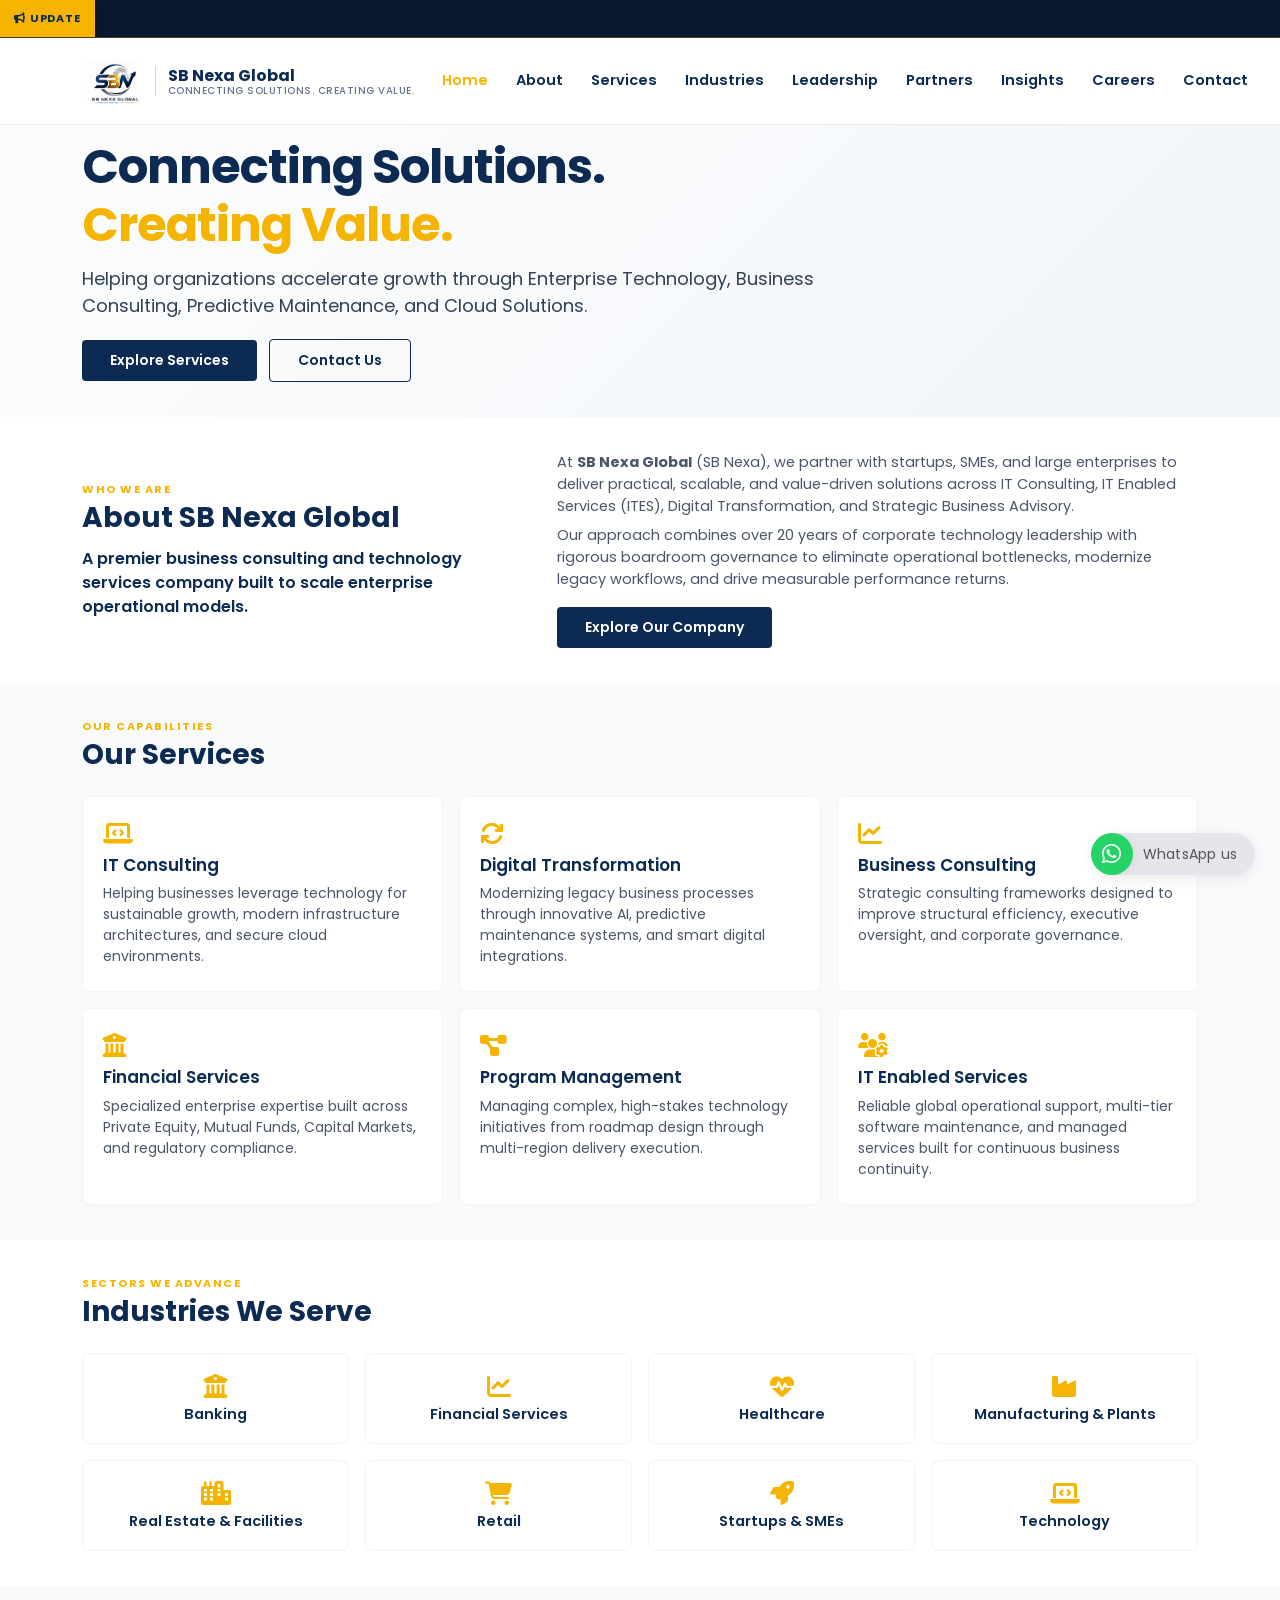
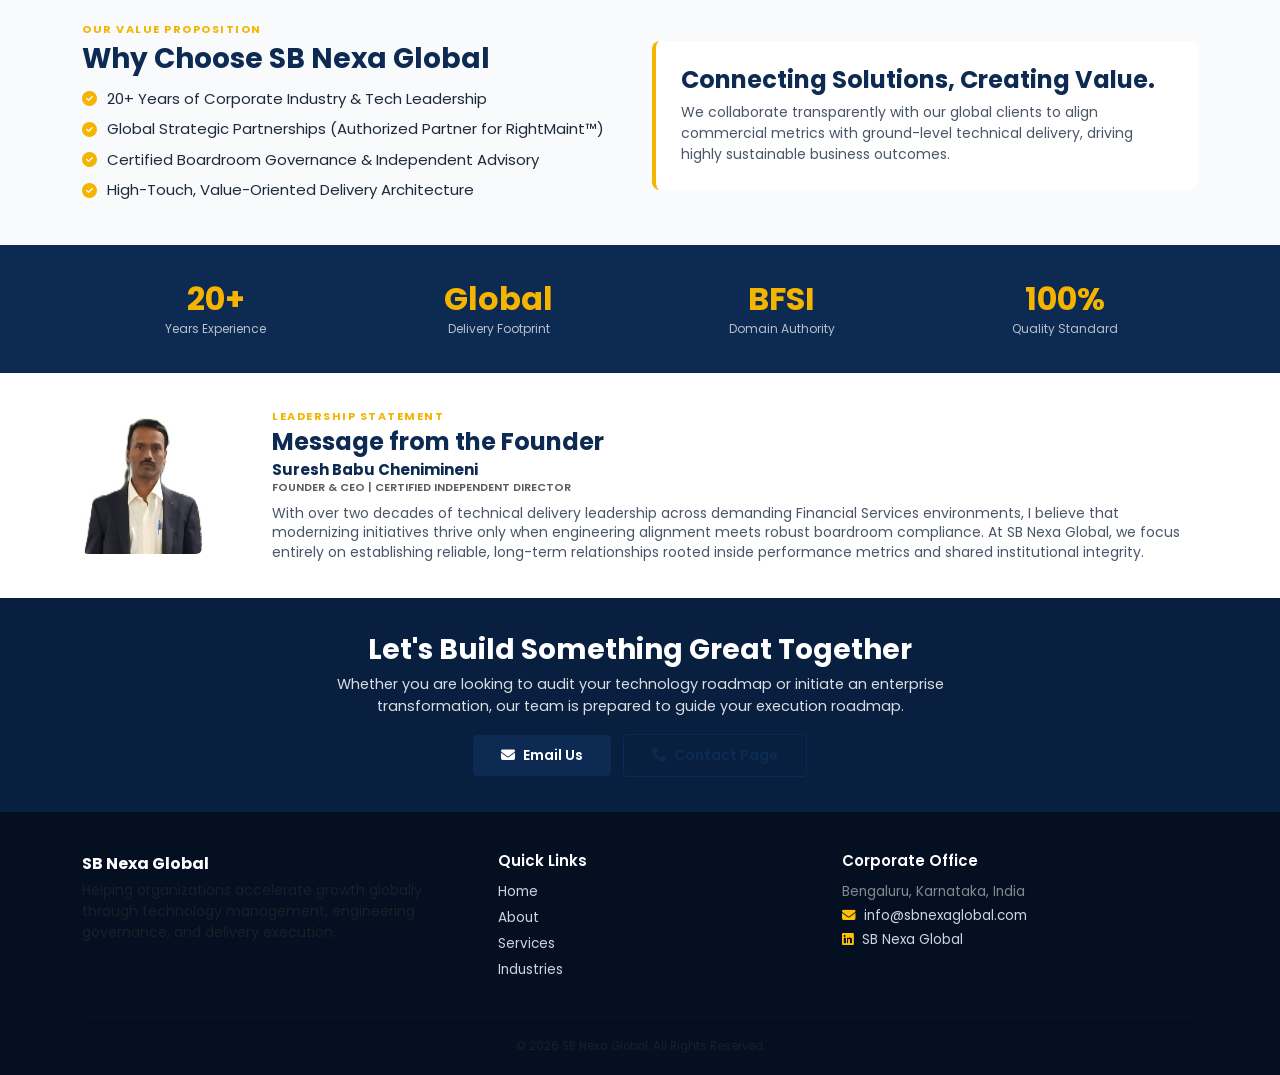
<file: index.html>
<!DOCTYPE html>
<html lang="en">
<head>
    <meta charset="UTF-8">
    <meta name="viewport" content="width=device-width, initial-scale=1">
    <title>SB Nexa Global | Enterprise Cloud, Predictive Maintenance & IT Consulting</title>
    <meta name="description" content="SB Nexa Global (SB Nexa) provides enterprise IT consulting, predictive maintenance with RightMaint™, digital transformation, and governance-driven cloud solutions across Asia and Australia.">
    <meta name="keywords" content="SB Nexa, SB Nexa Global, RightMaint, Predictive Maintenance, Enterprise Cloud, IT Consulting, Industrial IoT, AR Maintenance, Bengaluru IT Consulting">
    <meta name="author" content="SB Nexa Global">
    <meta name="application-name" content="SB Nexa Global">
    <link rel="canonical" href="https://www.sbnexaglobal.com/">

    <!-- Open Graph / Social Meta Tags -->
    <meta property="og:type" content="website">
    <meta property="og:site_name" content="SB Nexa Global">
    <meta property="og:title" content="SB Nexa Global | Enterprise Cloud, Predictive Maintenance & Consulting">
    <meta property="og:description" content="Official portal of SB Nexa Global. Partnering with Edapco Oy for RightMaint™ and delivering enterprise technology governance, cloud engineering, and digital transformation.">
    <meta property="og:url" content="https://www.sbnexaglobal.com/">
    <meta property="og:image" content="https://www.sbnexaglobal.com/images/logo.png">

    <!-- Twitter Card Meta Tags -->
    <meta name="twitter:card" content="summary">
    <meta name="twitter:title" content="SB Nexa Global | Enterprise IT & Predictive Maintenance">
    <meta name="twitter:description" content="Official portal of SB Nexa Global. Strategic alliances, predictive maintenance, and enterprise cloud solutions.">
    <meta name="twitter:image" content="https://www.sbnexaglobal.com/images/logo.png">

    <!-- Schema.org JSON-LD Structured Data -->
    <script type="application/ld+json">
    {
      "@context": "https://schema.org",
      "@graph": [
        {
          "@type": "WebSite",
          "@id": "https://www.sbnexaglobal.com/#website",
          "url": "https://www.sbnexaglobal.com/",
          "name": "SB Nexa Global",
          "alternateName": [
            "SB Nexa",
            "SBNexaGlobal",
            "SB Nexa Global IT Consulting",
            "SB Nexa Bengaluru"
          ],
          "publisher": {
            "@id": "https://www.sbnexaglobal.com/#organization"
          }
        },
        {
          "@type": "Organization",
          "@id": "https://www.sbnexaglobal.com/#organization",
          "name": "SB Nexa Global",
          "legalName": "SB Nexa Global",
          "alternateName": ["SB Nexa", "SBNexaGlobal"],
          "url": "https://www.sbnexaglobal.com/",
          "logo": "https://www.sbnexaglobal.com/images/logo.png",
          "address": {
            "@type": "PostalAddress",
            "addressLocality": "Bengaluru",
            "addressRegion": "Karnataka",
            "addressCountry": "IN"
          },
          "sameAs": [
            "https://www.linkedin.com/company/sbnexaglobal",
            "https://rightmaint.fi"
          ]
        }
      ]
    }
    </script>

    <style>
        /* Offset navbar only on the homepage where the news ticker exists */
        .navbar.fixed-top {
            top: 38px !important;
        }
    </style>
    
    <link rel="preconnect" href="https://fonts.googleapis.com">
    <link href="https://fonts.googleapis.com/css2?family=Poppins:wght@300;400;500;600;700&display=swap" rel="stylesheet">
    <link href="https://cdn.jsdelivr.net/npm/bootstrap@5.3.7/dist/css/bootstrap.min.css" rel="stylesheet">
    <link rel="stylesheet" href="https://cdnjs.cloudflare.com/ajax/libs/font-awesome/6.6.0/css/all.min.css">
    <link rel="stylesheet" href="css/style.css">
</head>
    
<body>

    <!-- Top News Ticker Bar -->
    <div class="top-news-bar">
        <div class="news-label">
            <i class="fa-solid fa-bullhorn me-1"></i> Update
        </div>
        <div class="ticker-wrap">
            <div class="ticker-move">
                <span class="ticker-item">
                    🌐 <strong>Global Partnership:</strong> SB Nexa Global (India) enters strategic technology alliance with Edapco Oy (Finland) for the <strong>RightMaint™ Cloud System</strong>.
                    <a href="partners.html">Read Details →</a>
                </span>
                <span class="ticker-item text-white-50">|</span>
                <span class="ticker-item">
                    🚀 Expanding digital maintenance &amp; cloud engineering capabilities across Asia &amp; Australia.
                </span>
            </div>
        </div>
    </div>
    
    <!-- Navigation Bar -->
    <nav class="navbar navbar-expand-lg fixed-top">
        <div class="container">
            <a class="navbar-brand" href="index.html">
                <img src="images/logo.png" alt="SB Nexa Global Logo">
                <div class="brand-text-block">
                    <span class="brand-title">SB Nexa Global</span>
                    <span class="brand-tagline">Connecting Solutions. Creating Value.</span>
                </div>
            </a>
            <button class="navbar-toggler" type="button" data-bs-toggle="collapse" data-bs-target="#navbarNav">
                <span class="navbar-toggler-icon" style="filter: invert(1);"></span>
            </button>
            <div class="collapse navbar-collapse" id="navbarNav">
                <ul class="navbar-nav">
                    <li class="nav-item"><a class="nav-link active" href="index.html">Home</a></li>
                    <li class="nav-item"><a class="nav-link" href="about.html">About</a></li>
                    <li class="nav-item"><a class="nav-link" href="services.html">Services</a></li>
                    <li class="nav-item"><a class="nav-link" href="industries.html">Industries</a></li>
                    <li class="nav-item"><a class="nav-link" href="leadership.html">Leadership</a></li>
                    <li class="nav-item"><a class="nav-link" href="partners.html">Partners</a></li>
                    <li class="nav-item"><a class="nav-link" href="insights.html">Insights</a></li>
                    <li class="nav-item"><a class="nav-link" href="careers.html">Careers</a></li>
                    <li class="nav-item"><a class="nav-link" href="contact.html">Contact</a></li>
                </ul>
            </div>
        </div>
    </nav>

    <!-- Compact Hero Section -->
    <section class="hero" style="margin-top: 38px;">
        <div class="container">
            <div class="row">
                <div class="col-12">
                    <h1 class="hero-title">Connecting Solutions.<br><span>Creating Value.</span></h1>
                    <p class="hero-lead">Helping organizations accelerate growth through Enterprise Technology, Business Consulting, Predictive Maintenance, and Cloud Solutions.</p>
                    <div class="hero-actions">
                        <a href="#services" class="btn btn-primary">Explore Services</a>
                        <a href="contact.html" class="btn btn-outline-light ms-2">Contact Us</a>
                    </div>
                </div>
            </div>
        </div>
    </section>

    <!-- Compact About Section -->
    <section class="about-home">
        <div class="container">
            <div class="row g-4 align-items-center">
                <div class="col-lg-5">
                    <span class="section-tagline">WHO WE ARE</span>
                    <h2 class="section-title">About SB Nexa Global</h2>
                    <p class="fw-semibold mb-0" style="color: var(--navy-text); font-size: 16px;">A premier business consulting and technology services company built to scale enterprise operational models.</p>
                </div>
                <div class="col-lg-7">
                    <div style="font-size: 14.5px; color: #4a5568;">
                        <p class="mb-2">At <strong>SB Nexa Global</strong> (SB Nexa), we partner with startups, SMEs, and large enterprises to deliver practical, scalable, and value-driven solutions across IT Consulting, IT Enabled Services (ITES), Digital Transformation, and Strategic Business Advisory.</p>
                        <p class="mb-0">Our approach combines over 20 years of corporate technology leadership with rigorous boardroom governance to eliminate operational bottlenecks, modernize legacy workflows, and drive measurable performance returns.</p>
                    </div>
                    <a href="about.html" class="btn btn-primary mt-3">Explore Our Company</a>
                </div>
            </div>
        </div>
    </section>
         
    <!-- Compact Services Section -->
    <section id="services" class="services-home">
        <div class="container">
            <div class="mb-4">
                <span class="section-tagline">OUR CAPABILITIES</span>
                <h2 class="section-title">Our Services</h2>
            </div>
            <div class="row g-3">
                <div class="col-lg-4 col-md-6">
                    <div class="service-card">
                        <i class="fa-solid fa-laptop-code"></i>
                        <h4>IT Consulting</h4>
                        <p>Helping businesses leverage technology for sustainable growth, modern infrastructure architectures, and secure cloud environments.</p>
                    </div>
                </div>
                <div class="col-lg-4 col-md-6">
                    <div class="service-card">
                        <i class="fa-solid fa-arrows-rotate"></i>
                        <h4>Digital Transformation</h4>
                        <p>Modernizing legacy business processes through innovative AI, predictive maintenance systems, and smart digital integrations.</p>
                    </div>
                </div>
                <div class="col-lg-4 col-md-6">
                    <div class="service-card">
                        <i class="fa-solid fa-chart-line"></i>
                        <h4>Business Consulting</h4>
                        <p>Strategic consulting frameworks designed to improve structural efficiency, executive oversight, and corporate governance.</p>
                    </div>
                </div>
                <div class="col-lg-4 col-md-6">
                    <div class="service-card">
                        <i class="fa-solid fa-building-columns"></i>
                        <h4>Financial Services</h4>
                        <p>Specialized enterprise expertise built across Private Equity, Mutual Funds, Capital Markets, and regulatory compliance.</p>
                    </div>
                </div>
                <div class="col-lg-4 col-md-6">
                    <div class="service-card">
                        <i class="fa-solid fa-diagram-project"></i>
                        <h4>Program Management</h4>
                        <p>Managing complex, high-stakes technology initiatives from roadmap design through multi-region delivery execution.</p>
                    </div>
                </div>
                <div class="col-lg-4 col-md-6">
                    <div class="service-card">
                        <i class="fa-solid fa-users-gear"></i>
                        <h4>IT Enabled Services</h4>
                        <p>Reliable global operational support, multi-tier software maintenance, and managed services built for continuous business continuity.</p>
                    </div>
                </div>
            </div>
        </div>
    </section>

    <!-- Compact Industries Section -->
    <section class="industries-home">
        <div class="container">
            <div class="mb-4">
                <span class="section-tagline">SECTORS WE ADVANCE</span>
                <h2 class="section-title">Industries We Serve</h2>
            </div>
            <div class="row g-3">
                <div class="col-lg-3 col-md-6"><div class="industry-card"><i class="fa-solid fa-building-columns"></i><h5>Banking</h5></div></div>
                <div class="col-lg-3 col-md-6"><div class="industry-card"><i class="fa-solid fa-chart-line"></i><h5>Financial Services</h5></div></div>
                <div class="col-lg-3 col-md-6"><div class="industry-card"><i class="fa-solid fa-heart-pulse"></i><h5>Healthcare</h5></div></div>
                <div class="col-lg-3 col-md-6"><div class="industry-card"><i class="fa-solid fa-industry"></i><h5>Manufacturing &amp; Plants</h5></div></div>
                <div class="col-lg-3 col-md-6"><div class="industry-card"><i class="fa-solid fa-city"></i><h5>Real Estate &amp; Facilities</h5></div></div>
                <div class="col-lg-3 col-md-6"><div class="industry-card"><i class="fa-solid fa-cart-shopping"></i><h5>Retail</h5></div></div>
                <div class="col-lg-3 col-md-6"><div class="industry-card"><i class="fa-solid fa-rocket"></i><h5>Startups &amp; SMEs</h5></div></div>
                <div class="col-lg-3 col-md-6"><div class="industry-card"><i class="fa-solid fa-laptop-code"></i><h5>Technology</h5></div></div>
            </div>
        </div>
    </section>

    <!-- Compact Why Choose Us Section -->
    <section class="why-us">
        <div class="container">
            <div class="row g-4 align-items-center">
                <div class="col-lg-6">
                    <span class="section-tagline">OUR VALUE PROPOSITION</span>
                    <h2 class="section-title">Why Choose SB Nexa Global</h2>
                    <ul class="why-list mt-2">
                        <li><i class="fa-solid fa-circle-check"></i> 20+ Years of Corporate Industry &amp; Tech Leadership</li>
                        <li><i class="fa-solid fa-circle-check"></i> Global Strategic Partnerships (Authorized Partner for RightMaint™)</li>
                        <li><i class="fa-solid fa-circle-check"></i> Certified Boardroom Governance &amp; Independent Advisory</li>
                        <li><i class="fa-solid fa-circle-check"></i> High-Touch, Value-Oriented Delivery Architecture</li>
                    </ul>
                </div>
                <div class="col-lg-6">
                    <div class="why-box">
                        <h4 class="fw-bold mb-2" style="color: var(--navy-text);">Connecting Solutions, Creating Value.</h4>
                        <p class="mb-0" style="font-size: 14px; color: #4a5568;">We collaborate transparently with our global clients to align commercial metrics with ground-level technical delivery, driving highly sustainable business outcomes.</p>
                    </div>
                </div>
            </div>
        </div>
    </section>

    <!-- Stats Bar -->
    <section class="stats-section">
        <div class="container">
            <div class="row text-center g-3">
                <div class="col-md-3 col-sm-6"><div class="stat-box"><h2>20+</h2><p>Years Experience</p></div></div>
                <div class="col-md-3 col-sm-6"><div class="stat-box"><h2>Global</h2><p>Delivery Footprint</p></div></div>
                <div class="col-md-3 col-sm-6"><div class="stat-box"><h2>BFSI</h2><p>Domain Authority</p></div></div>
                <div class="col-md-3 col-sm-6"><div class="stat-box"><h2>100%</h2><p>Quality Standard</p></div></div>
            </div>
        </div>
    </section>

    <!-- Compact Founder Section -->
    <section class="founder-section">
        <div class="container">
            <div class="row g-4 align-items-center">
                <div class="col-lg-2 text-center text-lg-start">
                    <img src="images/founder.jpg" class="img-fluid" style="border-radius: 6px; max-width: 120px;" alt="Suresh Babu Chenimineni">
                </div>
                <div class="col-lg-10">
                    <span class="section-tagline">LEADERSHIP STATEMENT</span>
                    <h2 class="section-title" style="font-size: 24px; margin-bottom: 4px;">Message from the Founder</h2>
                    <h5 class="mb-0 fw-bold" style="font-size: 15px; color: var(--navy-text);">Suresh Babu Chenimineni</h5>
                    <p class="text-uppercase fw-semibold text-muted mb-2" style="font-size: 11px;">Founder &amp; CEO | Certified Independent Director</p>
                    <p class="mb-0" style="color: #4a5568; font-size: 14px; line-height: 1.4;">With over two decades of technical delivery leadership across demanding Financial Services environments, I believe that modernizing initiatives thrive only when engineering alignment meets robust boardroom compliance. At SB Nexa Global, we focus entirely on establishing reliable, long-term relationships rooted inside performance metrics and shared institutional integrity.</p>
                </div>
            </div>
        </div>
    </section>

    <!-- Compact Contact CTA -->
    <section class="contact-preview">
        <div class="container">
            <h3 class="mb-2" style="font-weight: 700;">Let's Build Something Great Together</h3>
            <p class="mb-3 mx-auto" style="font-size: 14.5px; max-width: 700px; color: rgba(255,255,255,0.85);">Whether you are looking to audit your technology roadmap or initiate an enterprise transformation, our team is prepared to guide your execution roadmap.</p>
            <a href="mailto:info@sbnexaglobal.com" class="btn btn-primary"><i class="fa-solid fa-envelope me-2"></i>Email Us</a>
            <a href="contact.html" class="btn btn-outline-light ms-2"><i class="fa-solid fa-phone me-2"></i>Contact Page</a>
        </div>
    </section>

    <!-- Footer System -->
    <footer class="footer">
        <div class="container">
            <div class="row g-4">
                <div class="col-lg-4">
                    <p class="fw-bold text-white mb-1" style="font-size: 16px;">SB Nexa Global</p>
                    <p class="small text-muted mb-0">Helping organizations accelerate growth globally through technology management, engineering governance, and delivery execution.</p>
                </div>
                <div class="col-lg-4 ps-lg-5">
                    <h5>Quick Links</h5>
                    <ul class="footer-links style-none" style="font-size: 13.5px;">
                        <li><a href="index.html">Home</a></li>
                        <li><a href="about.html">About</a></li>
                        <li><a href="services.html">Services</a></li>
                        <li><a href="industries.html">Industries</a></li>
                    </ul>
                </div>
                <div class="col-lg-4" style="font-size: 13.5px;">
                    <h5>Corporate Office</h5>
                    <p class="mb-1 text-white-50">Bengaluru, Karnataka, India</p>
                    <p class="mb-1"><i class="fa-solid fa-envelope me-2 text-warning"></i><a href="mailto:info@sbnexaglobal.com">info@sbnexaglobal.com</a></p>
                    <p><i class="fa-brands fa-linkedin me-2 text-warning"></i><a href="https://www.linkedin.com/company/sbnexaglobal" target="_blank" rel="noopener noreferrer">SB Nexa Global</a></p>
                </div>
            </div>
            <hr>
            <div class="text-center text-muted small" style="font-size: 11.5px;">
                <p class="mb-0">&copy; 2026 SB Nexa Global. All Rights Reserved.</p>
            </div>
        </div>
    </footer>

    <!-- Floating Corporate WhatsApp Widget -->
    <a href="https://wa.me/919901971201?text=Hi%20Suresh,%20I%20visited%20your%20website%20and%20would%20like%20to%20discuss%20your%20consulting%20services." 
       class="whatsapp-chat-widget" 
       target="_blank" 
       rel="noopener noreferrer" 
       title="Chat with us on WhatsApp">
        <i class="fa-brands fa-whatsapp"></i>
        <span>WhatsApp us</span>
    </a>

    <!-- Scripts -->
    <script src="https://cdn.jsdelivr.net/npm/bootstrap@5.3.7/dist/js/bootstrap.bundle.min.js"></script>
    <script src="js/main.js"></script>
    
</body>
</html>
</file>
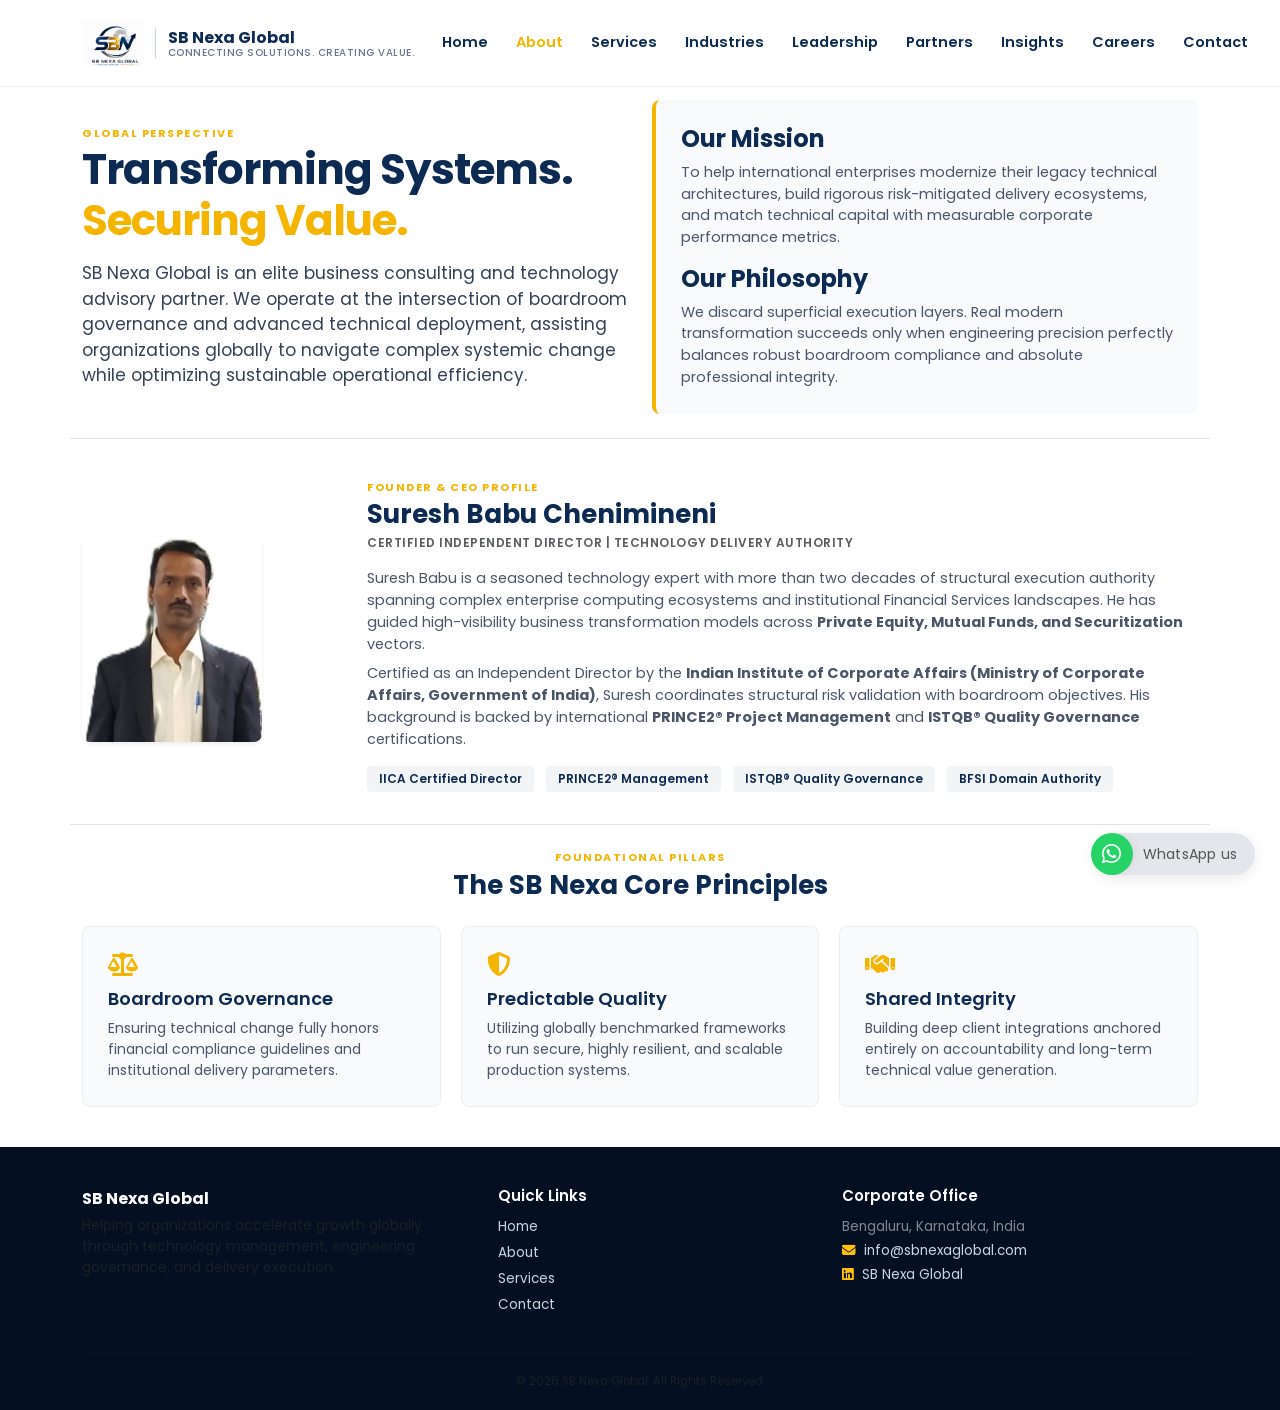
<file: about.html>
<!DOCTYPE html>
<html lang="en">
<head>
    <meta charset="UTF-8">
    <meta name="viewport" content="width=device-width, initial-scale=1">
    <title>About Us | SB Nexa Global</title>
    <meta name="description" content="Learn about SB Nexa Global, founded by Suresh Babu. Driving digital transformation, IT consulting, and robust corporate governance globally.">
    
    <link rel="preconnect" href="https://fonts.googleapis.com">
    <link href="https://fonts.googleapis.com/css2?family=Poppins:wght@300;400;500;600;700&display=swap" rel="stylesheet">
    <link href="https://cdn.jsdelivr.net/npm/bootstrap@5.3.7/dist/css/bootstrap.min.css" rel="stylesheet">
    <link rel="stylesheet" href="https://cdnjs.cloudflare.com/ajax/libs/font-awesome/6.6.0/css/all.min.css">
    <link rel="stylesheet" href="css/style.css">
    
    <style>
        .about-wrapper {
            padding: 100px 0 40px 0;
            background: #ffffff;
        }
        .core-values-grid {
            display: grid;
            grid-template-columns: repeat(3, 1fr);
            gap: 20px;
            margin-top: 25px;
        }
        .value-card {
            background: #f8fafc;
            padding: 25px;
            border-radius: 8px;
            border: 1px solid rgba(13, 43, 82, 0.05);
        }
        .value-card i {
            font-size: 24px;
            color: var(--primary-gold);
            margin-bottom: 12px;
        }
        .value-card h4 {
            font-size: 18px;
            font-weight: 600;
            color: var(--navy-text);
            margin-bottom: 8px;
        }
        .value-card p {
            font-size: 14px;
            color: #4a5568;
            margin: 0;
        }
        .cert-badge {
            display: inline-block;
            background: rgba(13, 43, 82, 0.05);
            color: var(--navy-text);
            font-size: 12px;
            font-weight: 600;
            padding: 4px 12px;
            border-radius: 4px;
            margin-right: 8px;
            margin-bottom: 8px;
        }
        @media(max-width: 991px) {
            .core-values-grid {
                grid-template-columns: 1fr;
            }
        }
    </style>
</head>
<body>

    <!-- Navigation Bar -->
    <nav class="navbar navbar-expand-lg fixed-top">
        <div class="container">
            <a class="navbar-brand" href="index.html">
                <img src="images/logo.png" alt="SB Nexa Global Logo">
                <div class="brand-text-block">
                    <span class="brand-title">SB Nexa Global</span>
                    <span class="brand-tagline">Connecting Solutions. Creating Value.</span>
                </div>
            </a>
            <button class="navbar-toggler" type="button" data-bs-toggle="collapse" data-bs-target="#navbarNav">
                <span class="navbar-toggler-icon" style="filter: invert(1);"></span>
            </button>
            <div class="collapse navbar-collapse" id="navbarNav">
                <ul class="navbar-nav">
                    <li class="nav-item"><a class="nav-link" href="index.html">Home</a></li>
                    <li class="nav-item"><a class="nav-link active" href="about.html">About</a></li>
                    <li class="nav-item"><a class="nav-link" href="services.html">Services</a></li>
                    <li class="nav-item"><a class="nav-link" href="industries.html">Industries</a></li>
                    <li class="nav-item"><a class="nav-link" href="leadership.html">Leadership</a></li>
                    <li class="nav-item"><a class="nav-link" href="partners.html">Partners</a></li>
                    <li class="nav-item"><a class="nav-link" href="insights.html">Insights</a></li>
                    <li class="nav-item"><a class="nav-link" href="careers.html">Careers</a></li>
                    <li class="nav-item"><a class="nav-link" href="contact.html">Contact</a></li>
                </ul>
            </div>
        </div>
    </nav>

    <!-- Main Content Area -->
    <section class="about-wrapper">
        <div class="container">
            
            <!-- Section 1: Corporate Mission & Global Vision -->
            <div class="row g-4 align-items-center mb-5">
                <div class="col-lg-6">
                    <span class="section-tagline">GLOBAL PERSPECTIVE</span>
                    <h1 class="hero-title" style="font-size: 42px; margin-bottom: 15px;">Transforming Systems.<br><span>Securing Value.</span></h1>
                    <p class="hero-lead" style="font-size: 17px; margin-bottom: 0;">
                        SB Nexa Global is an elite business consulting and technology advisory partner. We operate at the intersection of boardroom governance and advanced technical deployment, assisting organizations globally to navigate complex systemic change while optimizing sustainable operational efficiency.
                    </p>
                </div>
                <div class="col-lg-6">
                    <div class="why-box" style="background: #f8fafc;">
                        <h4 class="fw-bold mb-2" style="color: var(--navy-text);">Our Mission</h4>
                        <p style="font-size: 14.5px; color: #4a5568;" class="mb-3">
                            To help international enterprises modernize their legacy technical architectures, build rigorous risk-mitigated delivery ecosystems, and match technical capital with measurable corporate performance metrics.
                        </p>
                        <h4 class="fw-bold mb-2" style="color: var(--navy-text);">Our Philosophy</h4>
                        <p style="font-size: 14.5px; color: #4a5568;" class="mb-0">
                            We discard superficial execution layers. Real modern transformation succeeds only when engineering precision perfectly balances robust boardroom compliance and absolute professional integrity.
                        </p>
                    </div>
                </div>
            </div>

            <!-- Section 2: Executive Profile -->
            <div class="row g-4 align-items-center pt-3 pb-4 border-top">
                <div class="col-lg-3 text-center text-lg-start">
                    <img src="images/founder.jpg" class="img-fluid shadow-sm" style="border-radius: 8px; max-width: 180px;" alt="Suresh Babu Chenimineni">
                </div>
                <div class="col-lg-9">
                    <span class="section-tagline">FOUNDER & CEO PROFILE</span>
                    <h2 class="section-title" style="font-size: 26px; margin-bottom: 4px;">Suresh Babu Chenimineni</h2>
                    <p class="text-uppercase fw-semibold text-muted mb-3" style="font-size: 12px; letter-spacing: 0.5px;">Certified Independent Director | Technology Delivery Authority</p>
                    
                    <div style="font-size: 14.5px; color: #4a5568; line-height: 1.5;">
                        <p class="mb-2">
                            Suresh Babu is a seasoned technology expert with more than two decades of structural execution authority spanning complex enterprise computing ecosystems and institutional Financial Services landscapes. He has guided high-visibility business transformation models across <strong>Private Equity, Mutual Funds, and Securitization</strong> vectors.
                        </p>
                        <p class="mb-3">
                            Certified as an Independent Director by the <strong>Indian Institute of Corporate Affairs (Ministry of Corporate Affairs, Government of India)</strong>, Suresh coordinates structural risk validation with boardroom objectives. His background is backed by international <strong>PRINCE2® Project Management</strong> and <strong>ISTQB® Quality Governance</strong> certifications.
                        </p>
                    </div>

                    <div>
                        <span class="cert-badge">IICA Certified Director</span>
                        <span class="cert-badge">PRINCE2® Management</span>
                        <span class="cert-badge">ISTQB® Quality Governance</span>
                        <span class="cert-badge">BFSI Domain Authority</span>
                    </div>
                </div>
            </div>

            <!-- Section 3: Value System Dashboard -->
            <div class="row pt-4 border-top">
                <div class="col-12">
                    <span class="section-tagline text-center d-block">FOUNDATIONAL PILLARS</span>
                    <h2 class="section-title text-center" style="font-size: 26px;">The SB Nexa Core Principles</h2>
                    
                    <div class="core-values-grid">
                        <div class="value-card">
                            <i class="fa-solid fa-scale-balanced"></i>
                            <h4>Boardroom Governance</h4>
                            <p>Ensuring technical change fully honors financial compliance guidelines and institutional delivery parameters.</p>
                        </div>
                        <div class="value-card">
                            <i class="fa-solid fa-shield-halved"></i>
                            <h4>Predictable Quality</h4>
                            <p>Utilizing globally benchmarked frameworks to run secure, highly resilient, and scalable production systems.</p>
                        </div>
                        <div class="value-card">
                            <i class="fa-solid fa-handshake"></i>
                            <h4>Shared Integrity</h4>
                            <p>Building deep client integrations anchored entirely on accountability and long-term technical value generation.</p>
                        </div>
                    </div>
                </div>
            </div>

        </div>
    </section>

    <!-- Footer System -->
    <footer class="footer">
        <div class="container">
            <div class="row g-4">
                <div class="col-lg-4">
                    <p class="fw-bold text-white mb-1" style="font-size: 16px;">SB Nexa Global</p>
                    <p class="small text-muted mb-0">Helping organizations accelerate growth globally through technology management, engineering governance, and delivery execution.</p>
                </div>
                <div class="col-lg-4 ps-lg-5">
                    <h5>Quick Links</h5>
                    <ul class="footer-links" style="font-size: 13.5px;">
                        <li><a href="index.html">Home</a></li>
                        <li><a href="about.html">About</a></li>
                        <li><a href="services.html">Services</a></li>
                        <li><a href="contact.html">Contact</a></li>
                    </ul>
                </div>
                <div class="col-lg-4" style="font-size: 13.5px;">
                    <h5>Corporate Office</h5>
                    <p class="mb-1 text-white-50">Bengaluru, Karnataka, India</p>
                    <p class="mb-1"><i class="fa-solid fa-envelope me-2 text-warning"></i><a href="mailto:info@sbnexaglobal.com">info@sbnexaglobal.com</a></p>
                    <p><i class="fa-brands fa-linkedin me-2 text-warning"></i><a href="https://www.linkedin.com/company/sbnexaglobal" target="_blank">SB Nexa Global</a></p>
                </div>
            </div>
            <hr>
            <div class="text-center text-muted small" style="font-size: 11.5px;">
                <p class="mb-0">&copy; 2026 SB Nexa Global. All Rights Reserved.</p>
            </div>
        </div>
    </footer>

    <script src="https://cdn.jsdelivr.net/npm/bootstrap@5.3.7/dist/js/bootstrap.bundle.min.js"></script>
    <script src="js/main.js"></script>

 <!-- Floating Corporate WhatsApp Widget -->
    <a href="https://wa.me/919901971201?text=Hi%20Suresh,%20I%20visited%20your%20website%20and%20would%20like%20to%20discuss%20your%20consulting%20services." 
       class="whatsapp-chat-widget" 
       target="_blank" 
       rel="noopener noreferrer" 
       title="Chat with us on WhatsApp">
        <i class="fa-brands fa-whatsapp"></i>
        <span>WhatsApp us</span>
    </a>

    <script src="https://cdn.jsdelivr.net/npm/bootstrap@5.3.7/dist/js/bootstrap.bundle.min.js"></script>
    <script src="js/main.js"></script>
    
</body>
</html>
</file>
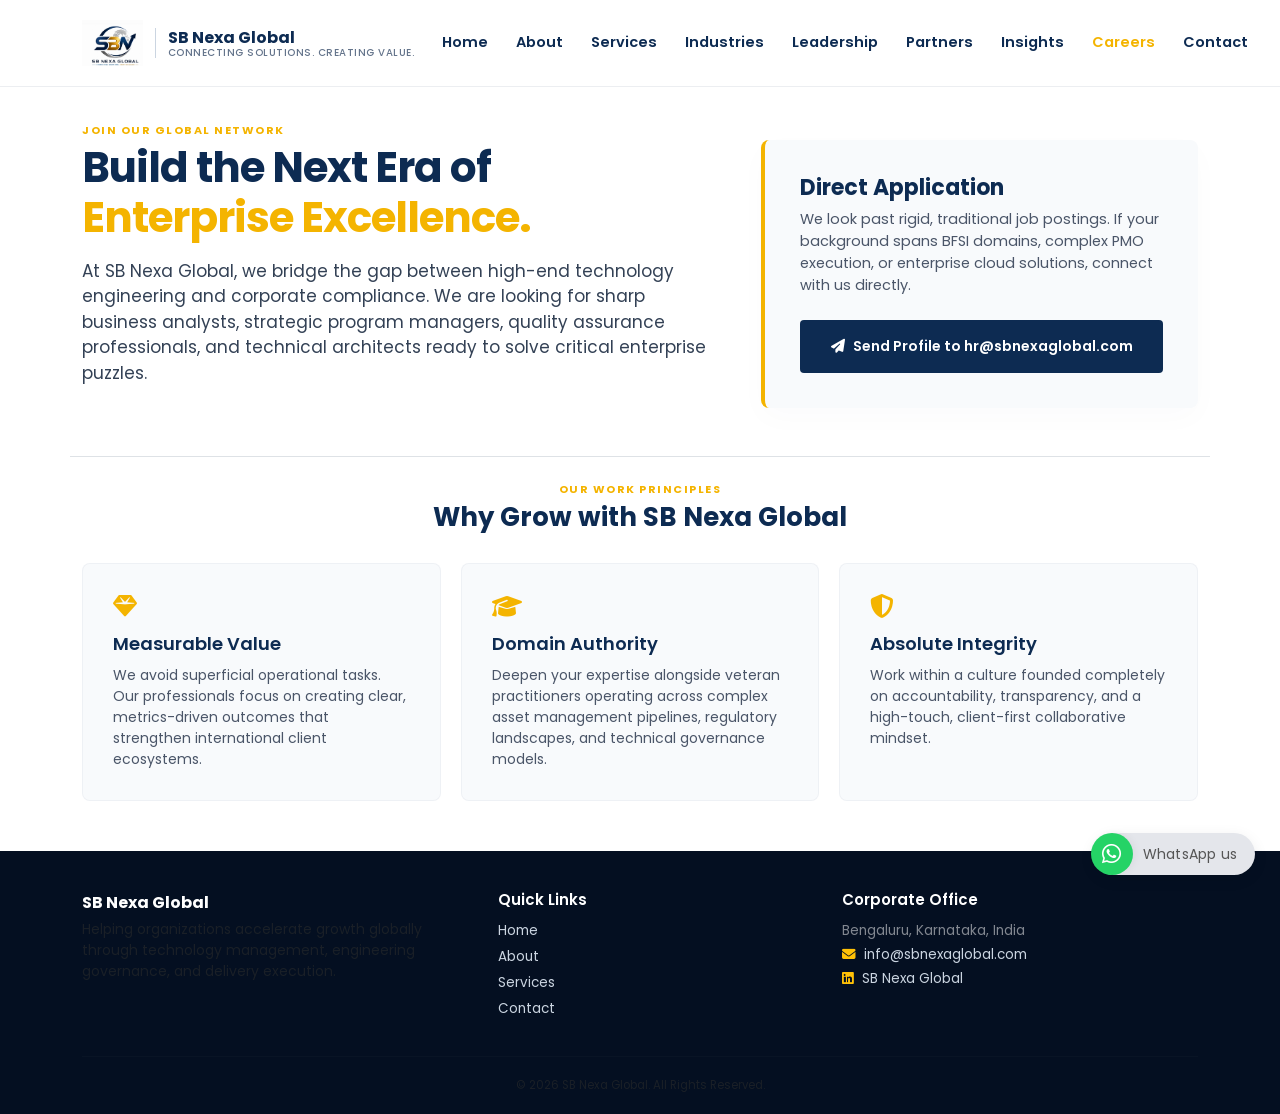
<file: careers.html>
<!DOCTYPE html>
<html lang="en">
<head>
    <meta charset="UTF-8">
    <meta name="viewport" content="width=device-width, initial-scale=1">
    <title>Careers | SB Nexa Global</title>
    <meta name="description" content="Join the team at SB Nexa Global. Explore consulting opportunities and send your profile to our talent acquisition desk.">
    
    <link rel="preconnect" href="https://fonts.googleapis.com">
    <link href="https://fonts.googleapis.com/css2?family=Poppins:wght@300;400;500;600;700&display=swap" rel="stylesheet">
    <link href="https://cdn.jsdelivr.net/npm/bootstrap@5.3.7/dist/css/bootstrap.min.css" rel="stylesheet">
    <link rel="stylesheet" href="https://cdnjs.cloudflare.com/ajax/libs/font-awesome/6.6.0/css/all.min.css">
    <link rel="stylesheet" href="css/style.css">
    
    <style>
        .careers-wrapper {
            padding: 100px 0 50px 0;
            background: #ffffff;
        }
        .culture-grid {
            display: grid;
            grid-template-columns: repeat(3, 1fr);
            gap: 20px;
            margin-top: 30px;
        }
        .culture-card {
            background: #f8fafc;
            padding: 30px;
            border-radius: 8px;
            border: 1px solid rgba(13, 43, 82, 0.04);
            height: 100%;
        }
        .culture-card i {
            font-size: 24px;
            color: var(--primary-gold);
            margin-bottom: 15px;
        }
        .culture-card h4 {
            font-size: 18px;
            font-weight: 600;
            color: var(--navy-text);
            margin-bottom: 10px;
        }
        .culture-card p {
            font-size: 14px;
            color: #4a5568;
            margin: 0;
            line-height: 1.5;
        }
        .cta-box {
            background: #f8fafc;
            border-left: 4px solid var(--primary-gold);
            padding: 35px;
            border-radius: 8px;
            margin-top: 40px;
            box-shadow: 0 10px 30px rgba(13, 43, 82, 0.02);
        }
        @media(max-width: 991px) {
            .culture-grid {
                grid-template-columns: 1fr;
            }
        }
    </style>
</head>
<body>

    <!-- Navigation Bar -->
    <nav class="navbar navbar-expand-lg fixed-top">
        <div class="container">
            <a class="navbar-brand" href="index.html">
                <img src="images/logo.png" alt="SB Nexa Global Logo">
                <div class="brand-text-block">
                    <span class="brand-title">SB Nexa Global</span>
                    <span class="brand-tagline">Connecting Solutions. Creating Value.</span>
                </div>
            </a>
            <button class="navbar-toggler" type="button" data-bs-toggle="collapse" data-bs-target="#navbarNav">
                <span class="navbar-toggler-icon" style="filter: invert(1);"></span>
            </button>
            <div class="collapse navbar-collapse" id="navbarNav">
                <ul class="navbar-nav">
                    <li class="nav-item"><a class="nav-link" href="index.html">Home</a></li>
                    <li class="nav-item"><a class="nav-link" href="about.html">About</a></li>
                    <li class="nav-item"><a class="nav-link" href="services.html">Services</a></li>
                    <li class="nav-item"><a class="nav-link" href="industries.html">Industries</a></li>
                    <li class="nav-item"><a class="nav-link" href="leadership.html">Leadership</a></li>
                    <li class="nav-item"><a class="nav-link" href="partners.html">Partners</a></li>
                    <li class="nav-item"><a class="nav-link" href="insights.html">Insights</a></li>
                    <li class="nav-item"><a class="nav-link active" href="careers.html">Careers</a></li>
                    <li class="nav-item"><a class="nav-link" href="contact.html">Contact</a></li>
                </ul>
            </div>
        </div>
    </nav>

    <!-- Careers Content Area -->
    <section class="careers-wrapper">
        <div class="container">
            
            <div class="row align-items-center g-5">
                <div class="col-lg-7">
                    <span class="section-tagline">JOIN OUR GLOBAL NETWORK</span>
                    <h1 class="hero-title" style="font-size: 42px; margin-bottom: 15px;">Build the Next Era of<br><span>Enterprise Excellence.</span></h1>
                    <p class="hero-lead" style="font-size: 17px; margin-bottom: 0;">
                        At SB Nexa Global, we bridge the gap between high-end technology engineering and corporate compliance. We are looking for sharp business analysts, strategic program managers, quality assurance professionals, and technical architects ready to solve critical enterprise puzzles.
                    </p>
                </div>
                <div class="col-lg-5">
                    <!-- Professional Application CTA Card -->
                    <div class="cta-box">
                        <h3 class="fw-bold mb-2" style="color: var(--navy-text); font-size: 22px;">Direct Application</h3>
                        <p style="font-size: 14.5px; color: #4a5568;" class="mb-4">
                            We look past rigid, traditional job postings. If your background spans BFSI domains, complex PMO execution, or enterprise cloud solutions, connect with us directly.
                        </p>
                        <a href="mailto:hr@sbnexaglobal.com" class="btn btn-primary w-100 py-3 text-center d-block">
                            <i class="fa-solid fa-paper-plane me-2"></i>Send Profile to hr@sbnexaglobal.com
                        </a>
                    </div>
                </div>
            </div>

            <!-- Culture Pillars Dashboard Section -->
            <div class="row mt-5 pt-4 border-top">
                <div class="col-12">
                    <span class="section-tagline text-center d-block">OUR WORK PRINCIPLES</span>
                    <h2 class="section-title text-center" style="font-size: 26px;">Why Grow with SB Nexa Global</h2>
                    
                    <div class="culture-grid">
                        <!-- Pillar 1 -->
                        <div class="culture-card">
                            <i class="fa-solid fa-gem"></i>
                            <h4>Measurable Value</h4>
                            <p>We avoid superficial operational tasks. Our professionals focus on creating clear, metrics-driven outcomes that strengthen international client ecosystems.</p>
                        </div>
                        <!-- Pillar 2 -->
                        <div class="culture-card">
                            <i class="fa-solid fa-graduation-cap"></i>
                            <h4>Domain Authority</h4>
                            <p>Deepen your expertise alongside veteran practitioners operating across complex asset management pipelines, regulatory landscapes, and technical governance models.</p>
                        </div>
                        <!-- Pillar 3 -->
                        <div class="culture-card">
                            <i class="fa-solid fa-shield-halved"></i>
                            <h4>Absolute Integrity</h4>
                            <p>Work within a culture founded completely on accountability, transparency, and a high-touch, client-first collaborative mindset.</p>
                        </div>
                    </div>
                </div>
            </div>

        </div>
    </section>

    <!-- Footer System -->
    <footer class="footer">
        <div class="container">
            <div class="row g-4">
                <div class="col-lg-4">
                    <p class="fw-bold text-white mb-1" style="font-size: 16px;">SB Nexa Global</p>
                    <p class="small text-muted mb-0">Helping organizations accelerate growth globally through technology management, engineering governance, and delivery execution.</p>
                </div>
                <div class="col-lg-4 ps-lg-5">
                    <h5>Quick Links</h5>
                    <ul class="footer-links" style="font-size: 13.5px; list-style: none; padding: 0;">
                        <li><a href="index.html">Home</a></li>
                        <li><a href="about.html">About</a></li>
                        <li><a href="services.html">Services</a></li>
                        <li><a href="contact.html">Contact</a></li>
                    </ul>
                </div>
                <div class="col-lg-4" style="font-size: 13.5px;">
                    <h5>Corporate Office</h5>
                    <p class="mb-1 text-white-50">Bengaluru, Karnataka, India</p>
                    <p class="mb-1"><i class="fa-solid fa-envelope me-2 text-warning"></i><a href="mailto:info@sbnexaglobal.com">info@sbnexaglobal.com</a></p>
                    <p><i class="fa-brands fa-linkedin me-2 text-warning"></i><a href="https://www.linkedin.com/company/sbnexaglobal" target="_blank">SB Nexa Global</a></p>
                </div>
            </div>
            <hr>
            <div class="text-center text-muted small" style="font-size: 11.5px;">
                <p class="mb-0">&copy; 2026 SB Nexa Global. All Rights Reserved.</p>
            </div>
        </div>
    </footer>

    <script src="https://cdn.jsdelivr.net/npm/bootstrap@5.3.7/dist/js/bootstrap.bundle.min.js"></script>
    <script src="js/main.js"></script>

 <!-- Floating Corporate WhatsApp Widget -->
  <a href="https://wa.me/919901971201?text=Hi%20Suresh,%20I%20visited%20your%20website%20and%20would%20like%20to%20discuss%20your%20consulting%20services." 
       class="whatsapp-chat-widget" 
       target="_blank" 
       rel="noopener noreferrer" 
       title="Chat with us on WhatsApp">
        <i class="fa-brands fa-whatsapp"></i>
        <span>WhatsApp us</span>
    </a>

    <script src="https://cdn.jsdelivr.net/npm/bootstrap@5.3.7/dist/js/bootstrap.bundle.min.js"></script>
    <script src="js/main.js"></script>
    
</body>
</html>
</file>
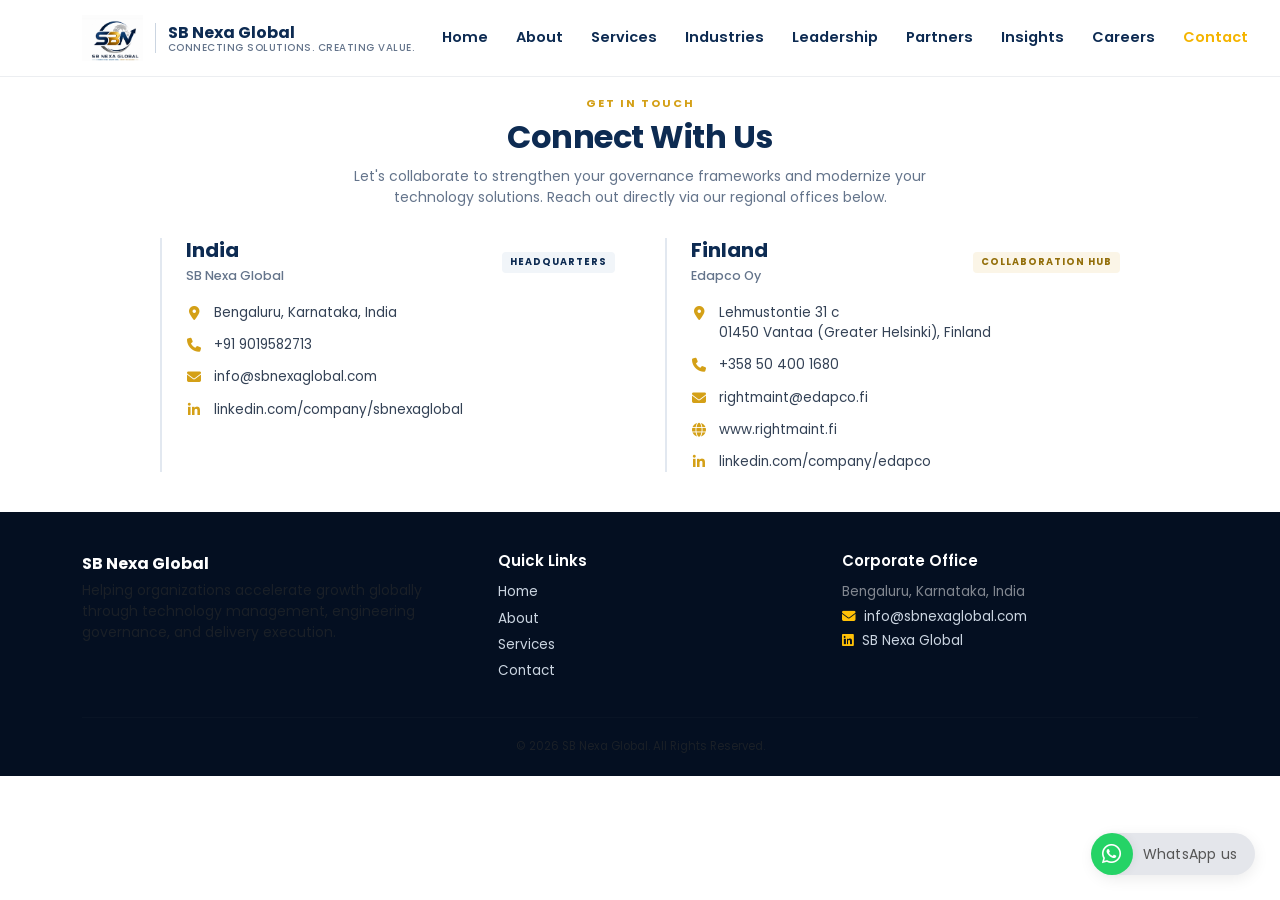
<file: contact.html>
<!DOCTYPE html>
<html lang="en">
<head>
    <meta charset="UTF-8">
    <meta name="viewport" content="width=device-width, initial-scale=1">
    <title>Contact Us | SB Nexa Global</title>
    <meta name="description" content="Get in touch with SB Nexa Global for IT consulting, digital transformation, and enterprise advisory services.">
    
    <link rel="preconnect" href="https://fonts.googleapis.com">
    <link href="https://fonts.googleapis.com/css2?family=Poppins:wght@300;400;500;600;700&display=swap" rel="stylesheet">
    <link href="https://cdn.jsdelivr.net/npm/bootstrap@5.3.7/dist/css/bootstrap.min.css" rel="stylesheet">
    <link rel="stylesheet" href="https://cdnjs.cloudflare.com/ajax/libs/font-awesome/6.6.0/css/all.min.css">
    <link rel="stylesheet" href="css/style.css">
    
    <style>
        :root {
            --navy-primary: #0d2b52;
            --gold-accent: #d4a017;
            --text-main: #334155;
            --text-muted: #64748b;
            --border-subtle: #e2e8f0;
        }

        body {
            font-family: 'Poppins', sans-serif;
            background-color: #ffffff;
            color: var(--text-main);
            overflow-x: hidden;
        }

        .contact-section {
            padding: 95px 0 40px 0;
        }

        .section-header {
            max-width: 600px;
            margin: 0 auto 30px auto;
            text-align: center;
        }

        .section-header .eyebrow {
            font-size: 11px;
            font-weight: 700;
            letter-spacing: 2px;
            text-transform: uppercase;
            color: var(--gold-accent);
            display: block;
            margin-bottom: 6px;
        }

        .section-header h1 {
            font-size: 32px;
            font-weight: 700;
            color: var(--navy-primary);
            letter-spacing: -0.5px;
            margin-bottom: 10px;
        }

        .section-header p {
            font-size: 14px;
            color: var(--text-muted);
            line-height: 1.5;
            margin: 0;
        }

        .offices-container {
            display: grid;
            grid-template-columns: repeat(2, 1fr);
            gap: 50px;
            max-width: 960px;
            margin: 0 auto;
        }

        .office-column {
            position: relative;
            padding-left: 24px;
            border-left: 2px solid var(--border-subtle);
            transition: border-color 0.3s ease;
        }

        .office-column:hover {
            border-left-color: var(--gold-accent);
        }

        .office-meta {
            display: flex;
            align-items: center;
            justify-content: space-between;
            margin-bottom: 16px;
        }

        .office-title-group h3 {
            font-size: 20px;
            font-weight: 700;
            color: var(--navy-primary);
            margin: 0 0 1px 0;
        }

        .office-title-group span {
            font-size: 12.5px;
            color: var(--text-muted);
            font-weight: 500;
        }

        .office-type-tag {
            font-size: 9.5px;
            font-weight: 700;
            letter-spacing: 1px;
            text-transform: uppercase;
            padding: 3px 8px;
            background: #f1f5f9;
            color: var(--navy-primary);
            border-radius: 4px;
        }

        .office-type-tag.partner {
            background: rgba(212, 160, 23, 0.1);
            color: #936f0b;
        }

        .office-details {
            display: flex;
            flex-direction: column;
            gap: 12px;
        }

        .detail-item {
            display: flex;
            align-items: flex-start;
            gap: 12px;
        }

        .detail-item i {
            font-size: 14px;
            color: var(--gold-accent);
            margin-top: 3px;
            flex-shrink: 0;
            width: 16px;
            text-align: center;
        }

        .detail-content p, .detail-content a {
            font-size: 13.5px;
            color: var(--text-main);
            text-decoration: none;
            line-height: 1.5;
            margin: 0;
            font-weight: 400;
        }

        .detail-content a:hover {
            color: var(--gold-accent);
        }

        @media(max-width: 768px) {
            .offices-container {
                grid-template-columns: 1fr;
                gap: 30px;
            }
            .contact-section {
                padding-top: 90px;
            }
        }
    </style>
</head>
<body>

    <!-- Navigation Bar -->
    <nav class="navbar navbar-expand-lg fixed-top">
        <div class="container">
            <a class="navbar-brand" href="index.html">
                <img src="images/logo.png" alt="SB Nexa Global Logo">
                <div class="brand-text-block">
                    <span class="brand-title">SB Nexa Global</span>
                    <span class="brand-tagline">Connecting Solutions. Creating Value.</span>
                </div>
            </a>
            <button class="navbar-toggler" type="button" data-bs-toggle="collapse" data-bs-target="#navbarNav">
                <span class="navbar-toggler-icon" style="filter: invert(1);"></span>
            </button>
            <div class="collapse navbar-collapse" id="navbarNav">
                <ul class="navbar-nav">
                    <li class="nav-item"><a class="nav-link" href="index.html">Home</a></li>
                    <li class="nav-item"><a class="nav-link" href="about.html">About</a></li>
                    <li class="nav-item"><a class="nav-link" href="services.html">Services</a></li>
                    <li class="nav-item"><a class="nav-link" href="industries.html">Industries</a></li>
                    <li class="nav-item"><a class="nav-link" href="leadership.html">Leadership</a></li>
                    <li class="nav-item"><a class="nav-link" href="partners.html">Partners</a></li>
                    <li class="nav-item"><a class="nav-link" href="insights.html">Insights</a></li>
                    <li class="nav-item"><a class="nav-link" href="careers.html">Careers</a></li>
                    <li class="nav-item"><a class="nav-link active" href="contact.html">Contact</a></li>
                </ul>
            </div>
        </div>
    </nav>

    <!-- Main Content Area -->
    <section class="contact-section">
        <div class="container">
            
            <div class="section-header">
                <span class="eyebrow">Get In Touch</span>
                <h1>Connect With Us</h1>
                <p>Let's collaborate to strengthen your governance frameworks and modernize your technology solutions. Reach out directly via our regional offices below.</p>
            </div>

            <div class="offices-container">
                
                <!-- India Office (HQ) -->
                <div class="office-column">
                    <div class="office-meta">
                        <div class="office-title-group">
                            <h3>India</h3>
                            <span>SB Nexa Global</span>
                        </div>
                        <span class="office-type-tag">Headquarters</span>
                    </div>
                    
                    <div class="office-details">
                        <div class="detail-item">
                            <i class="fa-solid fa-location-dot"></i>
                            <div class="detail-content">
                                <p>Bengaluru, Karnataka, India</p>
                            </div>
                        </div>
                        <div class="detail-item">
                            <i class="fa-solid fa-phone"></i>
                            <div class="detail-content">
                                <p><a href="tel:+919019582713">+91 9019582713</a></p>
                            </div>
                        </div>
                        <div class="detail-item">
                            <i class="fa-solid fa-envelope"></i>
                            <div class="detail-content">
                                <p><a href="mailto:info@sbnexaglobal.com">info@sbnexaglobal.com</a></p>
                            </div>
                        </div>
                        <div class="detail-item">
                            <i class="fa-brands fa-linkedin-in"></i>
                            <div class="detail-content">
                                <p><a href="https://www.linkedin.com/company/sbnexaglobal" target="_blank">linkedin.com/company/sbnexaglobal</a></p>
                            </div>
                        </div>
                    </div>
                </div>

                <!-- Finland Office (Collaboration / Partner) -->
                <div class="office-column">
                    <div class="office-meta">
                        <div class="office-title-group">
                            <h3>Finland</h3>
                            <span>Edapco Oy</span>
                        </div>
                        <span class="office-type-tag partner">Collaboration Hub</span>
                    </div>
                    
                    <div class="office-details">
                        <div class="detail-item">
                            <i class="fa-solid fa-location-dot"></i>
                            <div class="detail-content">
                                <p>Lehmustontie 31 c<br>01450 Vantaa (Greater Helsinki), Finland</p>
                            </div>
                        </div>
                        <div class="detail-item">
                            <i class="fa-solid fa-phone"></i>
                            <div class="detail-content">
                                <p><a href="tel:+358504001680">+358 50 400 1680</a></p>
                            </div>
                        </div>
                        <div class="detail-item">
                            <i class="fa-solid fa-envelope"></i>
                            <div class="detail-content">
                                <p><a href="mailto:rightmaint@edapco.fi">rightmaint@edapco.fi</a></p>
                            </div>
                        </div>
                        <div class="detail-item">
                            <i class="fa-solid fa-globe"></i>
                            <div class="detail-content">
                                <p><a href="https://www.rightmaint.fi" target="_blank">www.rightmaint.fi</a></p>
                            </div>
                        </div>
                        <div class="detail-item">
                            <i class="fa-brands fa-linkedin-in"></i>
                            <div class="detail-content">
                                <p><a href="https://www.linkedin.com/company/edapco" target="_blank">linkedin.com/company/edapco</a></p>
                            </div>
                        </div>
                    </div>
                </div>

            </div>

        </div>
    </section>

    <!-- Footer System (Uniform with rest of the site) -->
    <footer class="footer">
        <div class="container">
            <div class="row g-4">
                <div class="col-lg-4">
                    <p class="fw-bold text-white mb-1" style="font-size: 16px;">SB Nexa Global</p>
                    <p class="small text-muted mb-0">Helping organizations accelerate growth globally through technology management, engineering governance, and delivery execution.</p>
                </div>
                <div class="col-lg-4 ps-lg-5">
                    <h5>Quick Links</h5>
                    <ul class="footer-links" style="font-size: 13.5px; list-style: none; padding: 0;">
                        <li><a href="index.html">Home</a></li>
                        <li><a href="about.html">About</a></li>
                        <li><a href="services.html">Services</a></li>
                        <li><a href="contact.html">Contact</a></li>
                    </ul>
                </div>
                <div class="col-lg-4" style="font-size: 13.5px;">
                    <h5>Corporate Office</h5>
                    <p class="mb-1 text-white-50">Bengaluru, Karnataka, India</p>
                    <p class="mb-1"><i class="fa-solid fa-envelope me-2 text-warning"></i><a href="mailto:info@sbnexaglobal.com">info@sbnexaglobal.com</a></p>
                    <p><i class="fa-brands fa-linkedin me-2 text-warning"></i><a href="https://www.linkedin.com/company/sbnexaglobal" target="_blank">SB Nexa Global</a></p>
                </div>
            </div>
            <hr>
            <div class="text-center text-muted small" style="font-size: 11.5px;">
                <p class="mb-0">&copy; 2026 SB Nexa Global. All Rights Reserved.</p>
            </div>
        </div>
    </footer>

    <!-- Floating Corporate WhatsApp Widget -->
    <a href="https://wa.me/919901971201?text=Hi%20Suresh,%20I%20visited%20your%20website%20and%20would%20like%20to%20discuss%20your%20consulting%20services." 
       class="whatsapp-chat-widget" 
       target="_blank" 
       rel="noopener noreferrer" 
       title="Chat with us on WhatsApp">
        <i class="fa-brands fa-whatsapp"></i>
        <span>WhatsApp us</span>
    </a>

    <script src="https://cdn.jsdelivr.net/npm/bootstrap@5.3.7/dist/js/bootstrap.bundle.min.js"></script>
    <script src="js/main.js"></script>
</body>
</html>
</file>
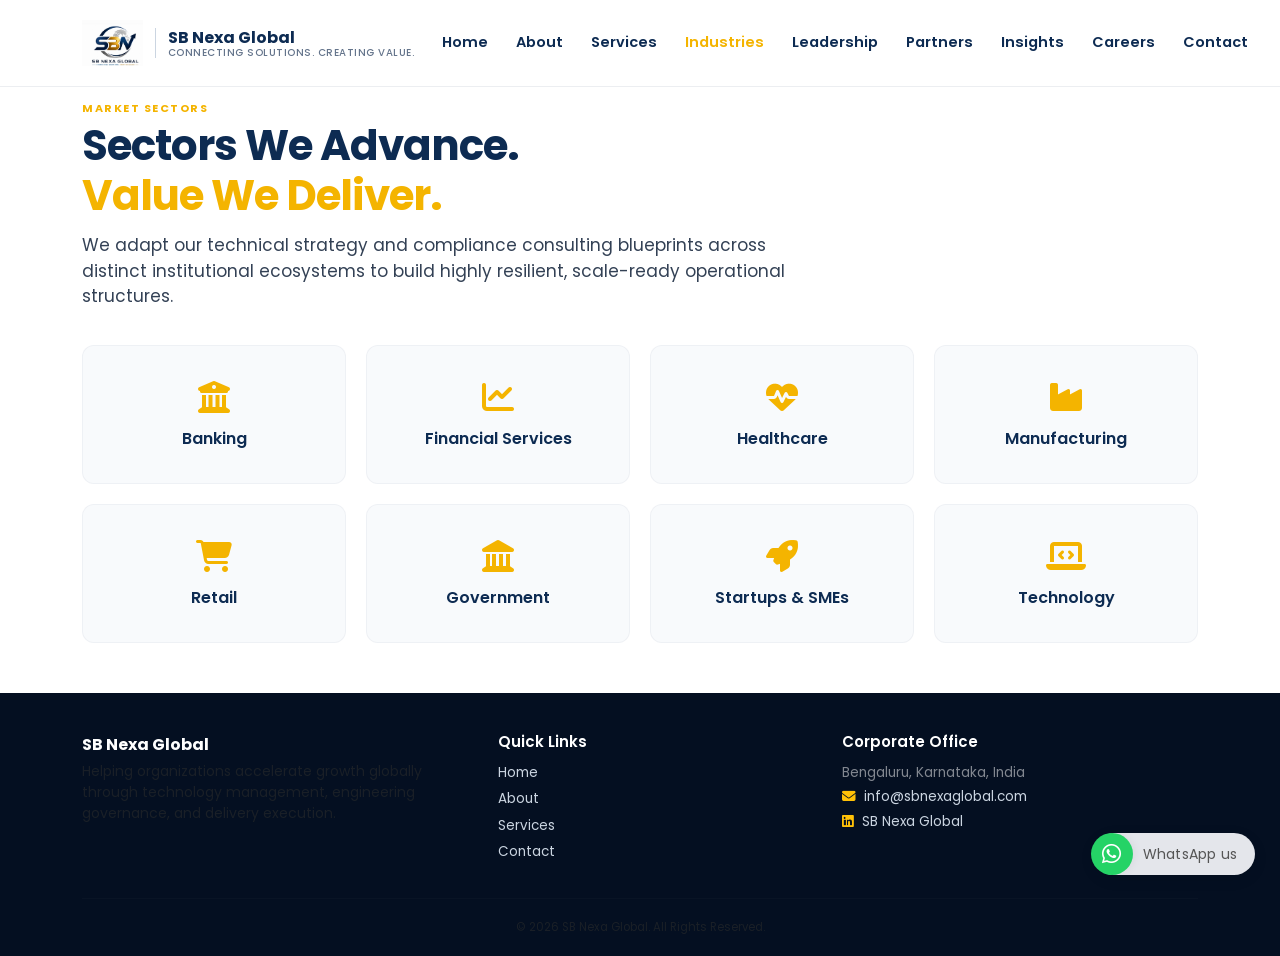
<file: industries.html>
<!DOCTYPE html>
<html lang="en">
<head>
    <meta charset="UTF-8">
    <meta name="viewport" content="width=device-width, initial-scale=1">
    <title>Industries We Serve | SB Nexa Global</title>
    <meta name="description" content="Discover the market sectors we advance through strategic IT consulting, delivery governance, and customized digital transformation frameworks.">
    
    <link rel="preconnect" href="https://fonts.googleapis.com">
    <link href="https://fonts.googleapis.com/css2?family=Poppins:wght@300;400;500;600;700&display=swap" rel="stylesheet">
    <link href="https://cdn.jsdelivr.net/npm/bootstrap@5.3.7/dist/css/bootstrap.min.css" rel="stylesheet">
    <link rel="stylesheet" href="https://cdnjs.cloudflare.com/ajax/libs/font-awesome/6.6.0/css/all.min.css">
    <link rel="stylesheet" href="css/style.css">
    
    <style>
        .industries-wrapper {
            padding: 100px 0 50px 0;
            background: #ffffff;
        }
        .sectors-grid {
            display: grid;
            grid-template-columns: repeat(4, 1fr);
            gap: 20px;
            margin-top: 35px;
        }
        .premium-sector-card {
            background: #f8fafc;
            padding: 35px 20px;
            text-align: center;
            border-radius: 12px;
            border: 1px solid rgba(13, 43, 82, 0.04);
            transition: all 0.25s ease;
            display: flex;
            flex-direction: column;
            align-items: center;
            justify-content: center;
            height: 100%;
        }
        .premium-sector-card i {
            font-size: 32px;
            color: var(--primary-gold);
            margin-bottom: 16px;
            transition: color 0.25s ease;
        }
        .premium-sector-card h4 {
            font-size: 16px;
            font-weight: 600;
            color: var(--navy-text);
            margin: 0;
            transition: color 0.25s ease;
        }
        .premium-sector-card:hover {
            background: var(--navy-text);
            transform: translateY(-4px);
            box-shadow: 0 12px 25px rgba(13, 43, 82, 0.1);
            border-color: var(--navy-text);
        }
        .premium-sector-card:hover i, 
        .premium-sector-card:hover h4 {
            color: #ffffff !important;
        }
        @media(max-width: 991px) {
            .sectors-grid {
                grid-template-columns: repeat(2, 1fr);
            }
        }
        @media(max-width: 576px) {
            .sectors-grid {
                grid-template-columns: 1fr;
            }
        }
    </style>
</head>
<body>

    <!-- Navigation Bar -->
    <nav class="navbar navbar-expand-lg fixed-top">
        <div class="container">
            <a class="navbar-brand" href="index.html">
                <img src="images/logo.png" alt="SB Nexa Global Logo">
                <div class="brand-text-block">
                    <span class="brand-title">SB Nexa Global</span>
                    <span class="brand-tagline">Connecting Solutions. Creating Value.</span>
                </div>
            </a>
            <button class="navbar-toggler" type="button" data-bs-toggle="collapse" data-bs-target="#navbarNav">
                <span class="navbar-toggler-icon" style="filter: invert(1);"></span>
            </button>
            <div class="collapse navbar-collapse" id="navbarNav">
                <ul class="navbar-nav">
                    <li class="nav-item"><a class="nav-link" href="index.html">Home</a></li>
                    <li class="nav-item"><a class="nav-link" href="about.html">About</a></li>
                    <li class="nav-item"><a class="nav-link" href="services.html">Services</a></li>
                    <li class="nav-item"><a class="nav-link active" href="industries.html">Industries</a></li>
                    <li class="nav-item"><a class="nav-link" href="leadership.html">Leadership</a></li>
                    <li class="nav-item"><a class="nav-link" href="partners.html">Partners</a></li>
                    <li class="nav-item"><a class="nav-link" href="insights.html">Insights</a></li>
                    <li class="nav-item"><a class="nav-link" href="careers.html">Careers</a></li>
                    <li class="nav-item"><a class="nav-link" href="contact.html">Contact</a></li>
                </ul>
            </div>
        </div>
    </nav>

    <!-- Industries Main Content -->
    <section class="industries-wrapper">
        <div class="container">
            
            <div class="row">
                <div class="col-lg-8">
                    <span class="section-tagline">MARKET SECTORS</span>
                    <h1 class="hero-title" style="font-size: 42px; margin-bottom: 12px;">Sectors We Advance.<br><span>Value We Deliver.</span></h1>
                    <p class="hero-lead" style="font-size: 17px; margin-bottom: 0; max-width: 750px;">
                        We adapt our technical strategy and compliance consulting blueprints across distinct institutional ecosystems to build highly resilient, scale-ready operational structures.
                    </p>
                </div>
            </div>

            <!-- Balanced 4-Column Core Grid Layout -->
            <div class="sectors-grid">
                <div class="premium-sector-card"><i class="fa-solid fa-building-columns"></i><h4>Banking</h4></div>
                <div class="premium-sector-card"><i class="fa-solid fa-chart-line"></i><h4>Financial Services</h4></div>
                <div class="premium-sector-card"><i class="fa-solid fa-heart-pulse"></i><h4>Healthcare</h4></div>
                <div class="premium-sector-card"><i class="fa-solid fa-industry"></i><h4>Manufacturing</h4></div>
                <div class="premium-sector-card"><i class="fa-solid fa-cart-shopping"></i><h4>Retail</h4></div>
                <div class="premium-sector-card"><i class="fa-solid fa-landmark"></i><h4>Government</h4></div>
                <div class="premium-sector-card"><i class="fa-solid fa-rocket"></i><h4>Startups &amp; SMEs</h4></div>
                <div class="premium-sector-card"><i class="fa-solid fa-laptop-code"></i><h4>Technology</h4></div>
            </div>

        </div>
    </section>

    <!-- Footer System -->
    <footer class="footer">
        <div class="container">
            <div class="row g-4">
                <div class="col-lg-4">
                    <p class="fw-bold text-white mb-1" style="font-size: 16px;">SB Nexa Global</p>
                    <p class="small text-muted mb-0">Helping organizations accelerate growth globally through technology management, engineering governance, and delivery execution.</p>
                </div>
                <div class="col-lg-4 ps-lg-5">
                    <h5>Quick Links</h5>
                    <ul class="footer-links" style="font-size: 13.5px; list-style: none; padding: 0;">
                        <li><a href="index.html">Home</a></li>
                        <li><a href="about.html">About</a></li>
                        <li><a href="services.html">Services</a></li>
                        <li><a href="contact.html">Contact</a></li>
                    </ul>
                </div>
                <div class="col-lg-4" style="font-size: 13.5px;">
                    <h5>Corporate Office</h5>
                    <p class="mb-1 text-white-50">Bengaluru, Karnataka, India</p>
                    <p class="mb-1"><i class="fa-solid fa-envelope me-2 text-warning"></i><a href="mailto:info@sbnexaglobal.com">info@sbnexaglobal.com</a></p>
                    <p><i class="fa-brands fa-linkedin me-2 text-warning"></i><a href="https://www.linkedin.com/company/sbnexaglobal" target="_blank">SB Nexa Global</a></p>
                </div>
            </div>
            <hr>
            <div class="text-center text-muted small" style="font-size: 11.5px;">
                <p class="mb-0">&copy; 2026 SB Nexa Global. All Rights Reserved.</p>
            </div>
        </div>
    </footer>

    <script src="https://cdn.jsdelivr.net/npm/bootstrap@5.3.7/dist/js/bootstrap.bundle.min.js"></script>
    <script src="js/main.js"></script>
 <!-- Floating Corporate WhatsApp Widget -->
  <a href="https://wa.me/919901971201?text=Hi%20Suresh,%20I%20visited%20your%20website%20and%20would%20like%20to%20discuss%20your%20consulting%20services." 
       class="whatsapp-chat-widget" 
       target="_blank" 
       rel="noopener noreferrer" 
       title="Chat with us on WhatsApp">
        <i class="fa-brands fa-whatsapp"></i>
        <span>WhatsApp us</span>
    </a>

    <script src="https://cdn.jsdelivr.net/npm/bootstrap@5.3.7/dist/js/bootstrap.bundle.min.js"></script>
    <script src="js/main.js"></script>
    
</body>
</html>
</file>
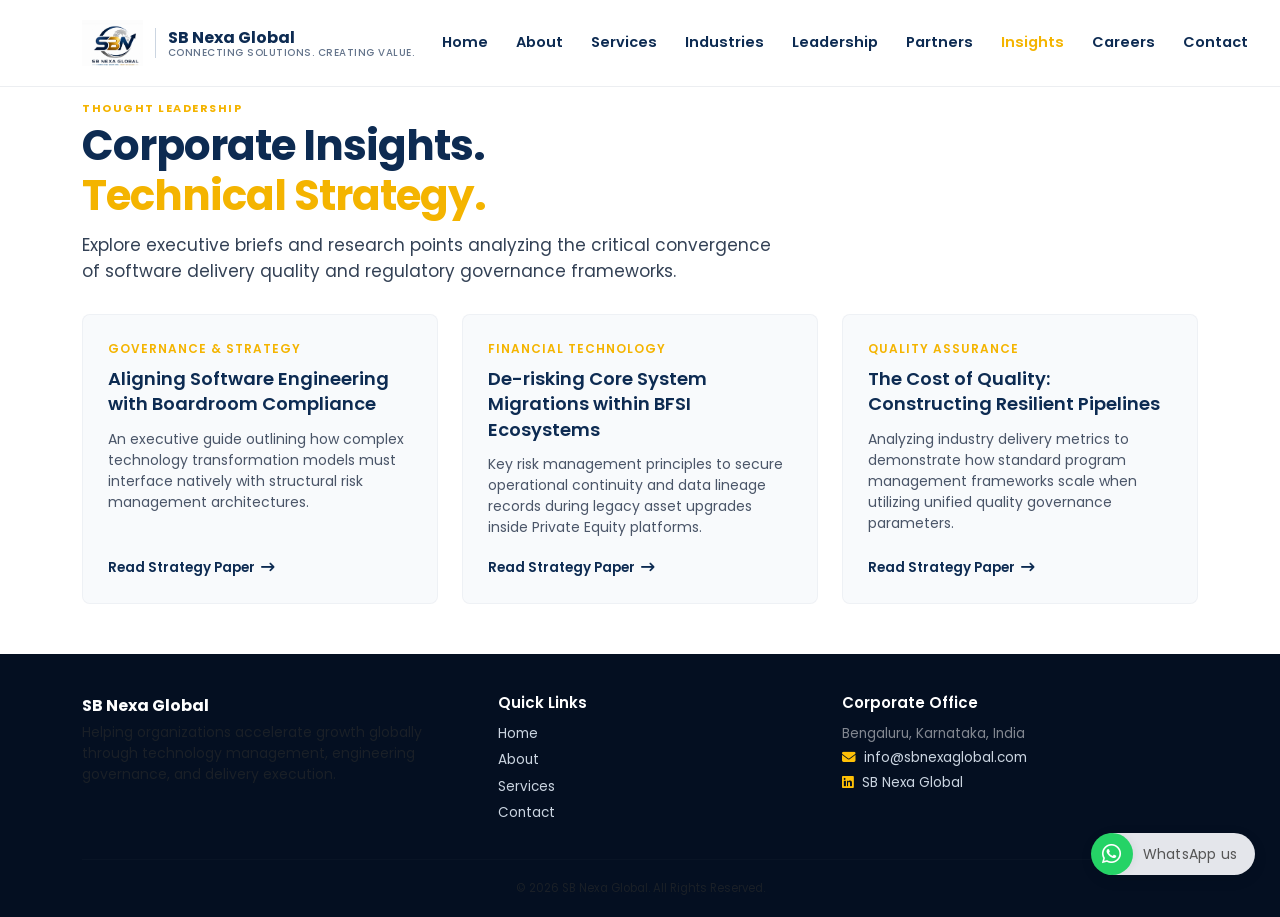
<file: insights.html>
<!DOCTYPE html>
<html lang="en">
<head>
    <meta charset="UTF-8">
    <meta name="viewport" content="width=device-width, initial-scale=1">
    <title>Insights & Articles | SB Nexa Global</title>
    <meta name="description" content="Explore institutional tech insights, delivery governance strategy papers, and corporate transformation trends from SB Nexa Global.">
    
    <link rel="preconnect" href="https://fonts.googleapis.com">
    <link href="https://fonts.googleapis.com/css2?family=Poppins:wght@300;400;500;600;700&display=swap" rel="stylesheet">
    <link href="https://cdn.jsdelivr.net/npm/bootstrap@5.3.7/dist/css/bootstrap.min.css" rel="stylesheet">
    <link rel="stylesheet" href="https://cdnjs.cloudflare.com/ajax/libs/font-awesome/6.6.0/css/all.min.css">
    <link rel="stylesheet" href="css/style.css">
    
    <style>
        .insights-wrapper {
            padding: 100px 0 50px 0;
            background: #ffffff;
        }
        .insights-grid {
            display: grid;
            grid-template-columns: repeat(3, 1fr);
            gap: 24px;
            margin-top: 30px;
        }
        .insight-post-card {
            background: #f8fafc;
            border-radius: 8px;
            border: 1px solid rgba(13, 43, 82, 0.04);
            overflow: hidden;
            display: flex;
            flex-direction: column;
            height: 100%;
            transition: all 0.25s ease;
        }
        .insight-post-card:hover {
            background: #ffffff;
            transform: translateY(-4px);
            border-color: var(--primary-gold);
            box-shadow: 0 15px 30px rgba(13, 43, 82, 0.06);
        }
        .insight-body {
            padding: 25px;
            display: flex;
            flex-direction: column;
            flex-grow: 1;
        }
        .insight-meta {
            font-size: 12px;
            font-weight: 600;
            color: var(--primary-gold);
            text-transform: uppercase;
            letter-spacing: 1px;
            margin-bottom: 8px;
        }
        .insight-body h4 {
            font-size: 18px;
            font-weight: 600;
            color: var(--navy-text);
            margin-bottom: 12px;
            line-height: 1.4;
        }
        .insight-body p {
            font-size: 14px;
            color: #4a5568;
            line-height: 1.5;
            margin-bottom: 20px;
        }
        .insight-link {
            font-size: 13.5px;
            font-weight: 600;
            color: var(--navy-text);
            text-decoration: none;
            margin-top: auto;
            display: inline-flex;
            align-items: center;
            gap: 6px;
        }
        .insight-post-card:hover class .insight-link {
            color: var(--primary-gold);
        }
        @media(max-width: 991px) {
            .insights-grid {
                grid-template-columns: repeat(2, 1fr);
            }
        }
        @media(max-width: 768px) {
            .insights-grid {
                grid-template-columns: 1fr;
            }
        }
    </style>
</head>
<body>

    <!-- Navigation Bar -->
    <nav class="navbar navbar-expand-lg fixed-top">
        <div class="container">
            <a class="navbar-brand" href="index.html">
                <img src="images/logo.png" alt="SB Nexa Global Logo">
                <div class="brand-text-block">
                    <span class="brand-title">SB Nexa Global</span>
                    <span class="brand-tagline">Connecting Solutions. Creating Value.</span>
                </div>
            </a>
            <button class="navbar-toggler" type="button" data-bs-toggle="collapse" data-bs-target="#navbarNav">
                <span class="navbar-toggler-icon" style="filter: invert(1);"></span>
            </button>
            <div class="collapse navbar-collapse" id="navbarNav">
                <ul class="navbar-nav">
                    <li class="nav-item"><a class="nav-link" href="index.html">Home</a></li>
                    <li class="nav-item"><a class="nav-link" href="about.html">About</a></li>
                    <li class="nav-item"><a class="nav-link" href="services.html">Services</a></li>
                    <li class="nav-item"><a class="nav-link" href="industries.html">Industries</a></li>
                    <li class="nav-item"><a class="nav-link" href="leadership.html">Leadership</a></li>
                    <li class="nav-item"><a class="nav-link" href="partners.html">Partners</a></li>
                    <li class="nav-item"><a class="nav-link active" href="insights.html">Insights</a></li>
                    <li class="nav-item"><a class="nav-link" href="careers.html">Careers</a></li>
                    <li class="nav-item"><a class="nav-link" href="contact.html">Contact</a></li>
                </ul>
            </div>
        </div>
    </nav>

    <!-- Insights Section Layout -->
    <section class="insights-wrapper">
        <div class="container">
            
            <div class="row">
                <div class="col-lg-8">
                    <span class="section-tagline">THOUGHT LEADERSHIP</span>
                    <h1 class="hero-title" style="font-size: 42px; margin-bottom: 12px;">Corporate Insights.<br><span>Technical Strategy.</span></h1>
                    <p class="hero-lead" style="font-size: 17px; margin-bottom: 0; max-width: 700px;">
                        Explore executive briefs and research points analyzing the critical convergence of software delivery quality and regulatory governance frameworks.
                    </p>
                </div>
            </div>

            <!-- Insights Dashboard Grid -->
            <div class="insights-grid">
                
                <!-- Brief 1 -->
                <div class="insight-post-card">
                    <div class="insight-body">
                        <div class="insight-meta">Governance &amp; Strategy</div>
                        <h4>Aligning Software Engineering with Boardroom Compliance</h4>
                        <p>An executive guide outlining how complex technology transformation models must interface natively with structural risk management architectures.</p>
                        <a href="#" class="insight-link">Read Strategy Paper <i class="fa-solid fa-arrow-right-long"></i></a>
                    </div>
                </div>

                <!-- Brief 2 -->
                <div class="insight-post-card">
                    <div class="insight-body">
                        <div class="insight-meta">Financial Technology</div>
                        <h4>De-risking Core System Migrations within BFSI Ecosystems</h4>
                        <p>Key risk management principles to secure operational continuity and data lineage records during legacy asset upgrades inside Private Equity platforms.</p>
                        <a href="#" class="insight-link">Read Strategy Paper <i class="fa-solid fa-arrow-right-long"></i></a>
                    </div>
                </div>

                <!-- Brief 3 -->
                <div class="insight-post-card">
                    <div class="insight-body">
                        <div class="insight-meta">Quality Assurance</div>
                        <h4>The Cost of Quality: Constructing Resilient Pipelines</h4>
                        <p>Analyzing industry delivery metrics to demonstrate how standard program management frameworks scale when utilizing unified quality governance parameters.</p>
                        <a href="#" class="insight-link">Read Strategy Paper <i class="fa-solid fa-arrow-right-long"></i></a>
                    </div>
                </div>

            </div>

        </div>
    </section>

    <!-- Footer System -->
    <footer class="footer">
        <div class="container">
            <div class="row g-4">
                <div class="col-lg-4">
                    <p class="fw-bold text-white mb-1" style="font-size: 16px;">SB Nexa Global</p>
                    <p class="small text-muted mb-0">Helping organizations accelerate growth globally through technology management, engineering governance, and delivery execution.</p>
                </div>
                <div class="col-lg-4 ps-lg-5">
                    <h5>Quick Links</h5>
                    <ul class="footer-links" style="font-size: 13.5px; list-style: none; padding: 0;">
                        <li><a href="index.html">Home</a></li>
                        <li><a href="about.html">About</a></li>
                        <li><a href="services.html">Services</a></li>
                        <li><a href="contact.html">Contact</a></li>
                    </ul>
                </div>
                <div class="col-lg-4" style="font-size: 13.5px;">
                    <h5>Corporate Office</h5>
                    <p class="mb-1 text-white-50">Bengaluru, Karnataka, India</p>
                    <p class="mb-1"><i class="fa-solid fa-envelope me-2 text-warning"></i><a href="mailto:info@sbnexaglobal.com">info@sbnexaglobal.com</a></p>
                    <p><i class="fa-brands fa-linkedin me-2 text-warning"></i><a href="https://www.linkedin.com/company/sbnexaglobal" target="_blank">SB Nexa Global</a></p>
                </div>
            </div>
            <hr>
            <div class="text-center text-muted small" style="font-size: 11.5px;">
                <p class="mb-0">&copy; 2026 SB Nexa Global. All Rights Reserved.</p>
            </div>
        </div>
    </footer>

    <script src="https://cdn.jsdelivr.net/npm/bootstrap@5.3.7/dist/js/bootstrap.bundle.min.js"></script>
    <script src="js/main.js"></script>

 <!-- Floating Corporate WhatsApp Widget -->
  <a href="https://wa.me/919901971201?text=Hi%20Suresh,%20I%20visited%20your%20website%20and%20would%20like%20to%20discuss%20your%20consulting%20services." 
       class="whatsapp-chat-widget" 
       target="_blank" 
       rel="noopener noreferrer" 
       title="Chat with us on WhatsApp">
        <i class="fa-brands fa-whatsapp"></i>
        <span>WhatsApp us</span>
    </a>

    <script src="https://cdn.jsdelivr.net/npm/bootstrap@5.3.7/dist/js/bootstrap.bundle.min.js"></script>
    <script src="js/main.js"></script>
    
</body>
</html>
</file>
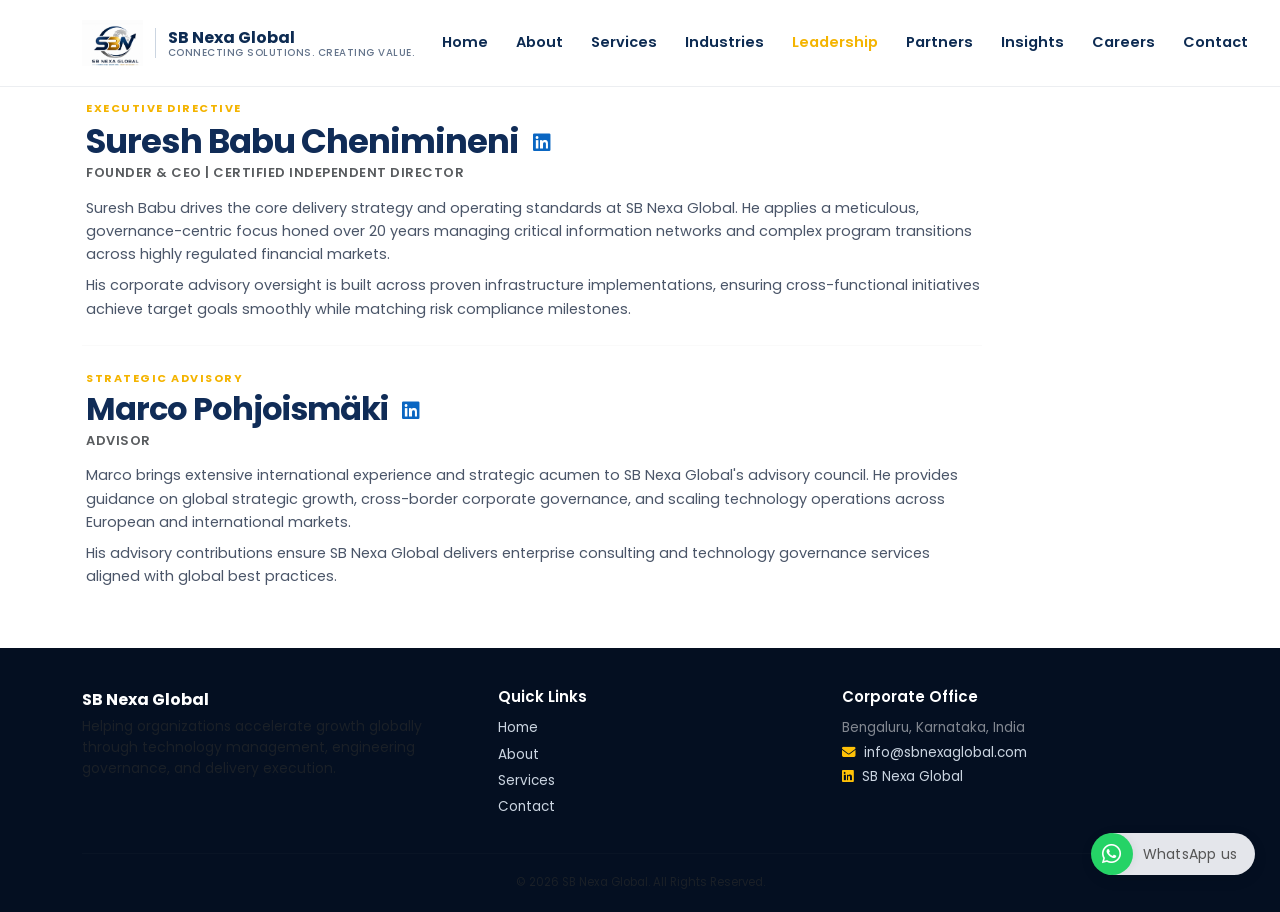
<file: leadership.html>
<!DOCTYPE html>
<html lang="en">
<head>
    <meta charset="UTF-8">
    <meta name="viewport" content="width=device-width, initial-scale=1">
    <title>Leadership | SB Nexa Global</title>
    <meta name="description" content="Meet our executive leadership and strategic advisors guiding technology management and engineering governance.">
    
    <link rel="preconnect" href="https://fonts.googleapis.com">
    <link href="https://fonts.googleapis.com/css2?family=Poppins:wght@300;400;500;600;700&display=swap" rel="stylesheet">
    <link href="https://cdn.jsdelivr.net/npm/bootstrap@5.3.7/dist/css/bootstrap.min.css" rel="stylesheet">
    <link rel="stylesheet" href="https://cdnjs.cloudflare.com/ajax/libs/font-awesome/6.6.0/css/all.min.css">
    <link rel="stylesheet" href="css/style.css">
    
    <style>
        .leadership-wrapper {
            padding: 100px 0 60px 0;
            background: #ffffff;
            min-height: calc(100vh - 280px);
        }
        .profile-link {
            color: #102C57;
            text-decoration: none;
            transition: color 0.2s ease;
        }
        .profile-link:hover {
            color: #0a66c2;
            text-decoration: underline;
        }
        .linkedin-badge {
            color: #0a66c2;
            font-size: 1.25rem;
            margin-left: 8px;
            vertical-align: middle;
            text-decoration: none;
        }
        .linkedin-badge:hover {
            color: #004182;
        }
    </style>
</head>
<body>

    <!-- Navigation Bar -->
    <nav class="navbar navbar-expand-lg fixed-top">
        <div class="container">
            <a class="navbar-brand" href="index.html">
                <img src="images/logo.png" alt="SB Nexa Global Logo">
                <div class="brand-text-block">
                    <span class="brand-title">SB Nexa Global</span>
                    <span class="brand-tagline">Connecting Solutions. Creating Value.</span>
                </div>
            </a>
            <button class="navbar-toggler" type="button" data-bs-toggle="collapse" data-bs-target="#navbarNav">
                <span class="navbar-toggler-icon" style="filter: invert(1);"></span>
            </button>
            <div class="collapse navbar-collapse" id="navbarNav">
                <ul class="navbar-nav">
                    <li class="nav-item"><a class="nav-link" href="index.html">Home</a></li>
                    <li class="nav-item"><a class="nav-link" href="about.html">About</a></li>
                    <li class="nav-item"><a class="nav-link" href="services.html">Services</a></li>
                    <li class="nav-item"><a class="nav-link" href="industries.html">Industries</a></li>
                    <li class="nav-item"><a class="nav-link active" href="leadership.html">Leadership</a></li>
                    <li class="nav-item"><a class="nav-link" href="partners.html">Partners</a></li>
                    <li class="nav-item"><a class="nav-link" href="insights.html">Insights</a></li>
                    <li class="nav-item"><a class="nav-link" href="careers.html">Careers</a></li>
                    <li class="nav-item"><a class="nav-link" href="contact.html">Contact</a></li>
                </ul>
            </div>
        </div>
    </nav>

    <!-- Leadership Profile Block -->
    <section class="leadership-wrapper">
        <div class="container">
            
            <!-- 1. Executive Directive: Suresh Babu Chenimineni -->
            <div class="row g-4">
                <div class="col-lg-12 ps-lg-3">
                    <span class="section-tagline">EXECUTIVE DIRECTIVE</span>
                    <h1 class="hero-title" style="font-size: 34px; margin-bottom: 4px;">
                        <a href="https://www.linkedin.com/in/rckbabu" target="_blank" rel="noopener noreferrer" class="profile-link">
                            Suresh Babu Chenimineni
                        </a>
                        <a href="https://www.linkedin.com/in/rckbabu" target="_blank" rel="noopener noreferrer" class="linkedin-badge" title="View LinkedIn Profile">
                            <i class="fa-brands fa-linkedin"></i>
                        </a>
                    </h1>
                    <h5 class="text-uppercase fw-semibold text-muted mb-3" style="font-size: 13px; letter-spacing: 0.5px;">Founder &amp; CEO | Certified Independent Director</h5>
                    <div style="font-size: 14.5px; color: #4a5568; line-height: 1.6; max-width: 900px;">
                        <p class="mb-2">
                            Suresh Babu drives the core delivery strategy and operating standards at SB Nexa Global. He applies a meticulous, governance-centric focus honed over 20 years managing critical information networks and complex program transitions across highly regulated financial markets.
                        </p>
                        <p class="mb-0">
                            His corporate advisory oversight is built across proven infrastructure implementations, ensuring cross-functional initiatives achieve target goals smoothly while matching risk compliance milestones.
                        </p>
                    </div>
                </div>
            </div>

            <!-- Optimized Subtle Divider -->
            <hr class="my-4" style="border-top: 1px solid rgba(0, 0, 0, 0.08); max-width: 900px; margin-left: 0;">

            <!-- 2. Strategic Advisory: Marco Pohjoismäki -->
            <div class="row g-4">
                <div class="col-lg-12 ps-lg-3">
                    <span class="section-tagline">STRATEGIC ADVISORY</span>
                    <h2 class="hero-title" style="font-size: 32px; margin-bottom: 4px;">
                        <a href="https://www.linkedin.com/in/marcosuomi" target="_blank" rel="noopener noreferrer" class="profile-link">
                            Marco Pohjoismäki
                        </a>
                        <a href="https://www.linkedin.com/in/marcosuomi" target="_blank" rel="noopener noreferrer" class="linkedin-badge" title="View LinkedIn Profile">
                            <i class="fa-brands fa-linkedin"></i>
                        </a>
                    </h2>
                    <h5 class="text-uppercase fw-semibold text-muted mb-3" style="font-size: 13px; letter-spacing: 0.5px;">Advisor</h5>
                    <div style="font-size: 14.5px; color: #4a5568; line-height: 1.6; max-width: 900px;">
                        <p class="mb-2">
                            Marco brings extensive international experience and strategic acumen to SB Nexa Global's advisory council. He provides guidance on global strategic growth, cross-border corporate governance, and scaling technology operations across European and international markets.
                        </p>
                        <p class="mb-0">
                            His advisory contributions ensure SB Nexa Global delivers enterprise consulting and technology governance services aligned with global best practices.
                        </p>
                    </div>
                </div>
            </div>

        </div>
    </section>

    <!-- Footer System -->
    <footer class="footer">
        <div class="container">
            <div class="row g-4">
                <div class="col-lg-4">
                    <p class="fw-bold text-white mb-1" style="font-size: 16px;">SB Nexa Global</p>
                    <p class="small text-muted mb-0">Helping organizations accelerate growth globally through technology management, engineering governance, and delivery execution.</p>
                </div>
                <div class="col-lg-4 ps-lg-5">
                    <h5>Quick Links</h5>
                    <ul class="footer-links" style="font-size: 13.5px; list-style: none; padding: 0;">
                        <li><a href="index.html">Home</a></li>
                        <li><a href="about.html">About</a></li>
                        <li><a href="services.html">Services</a></li>
                        <li><a href="contact.html">Contact</a></li>
                    </ul>
                </div>
                <div class="col-lg-4" style="font-size: 13.5px;">
                    <h5>Corporate Office</h5>
                    <p class="mb-1 text-white-50">Bengaluru, Karnataka, India</p>
                    <p class="mb-1"><i class="fa-solid fa-envelope me-2 text-warning"></i><a href="mailto:info@sbnexaglobal.com">info@sbnexaglobal.com</a></p>
                    <p><i class="fa-brands fa-linkedin me-2 text-warning"></i><a href="https://www.linkedin.com/company/sbnexaglobal" target="_blank" rel="noopener noreferrer">SB Nexa Global</a></p>
                </div>
            </div>
            <hr>
            <div class="text-center text-muted small" style="font-size: 11.5px;">
                <p class="mb-0">&copy; 2026 SB Nexa Global. All Rights Reserved.</p>
            </div>
        </div>
    </footer>

    <!-- Floating Corporate WhatsApp Widget -->
    <a href="https://wa.me/919901971201?text=Hi%20Suresh,%20I%20visited%20your%20website%20and%20would%20like%20to%20discuss%20your%20consulting%20services." 
       class="whatsapp-chat-widget" 
       target="_blank" 
       rel="noopener noreferrer" 
       title="Chat with us on WhatsApp">
        <i class="fa-brands fa-whatsapp"></i>
        <span>WhatsApp us</span>
    </a>

    <!-- Scripts -->
    <script src="https://cdn.jsdelivr.net/npm/bootstrap@5.3.7/dist/js/bootstrap.bundle.min.js"></script>
    <script src="js/main.js"></script>
    
</body>
</html>
</file>
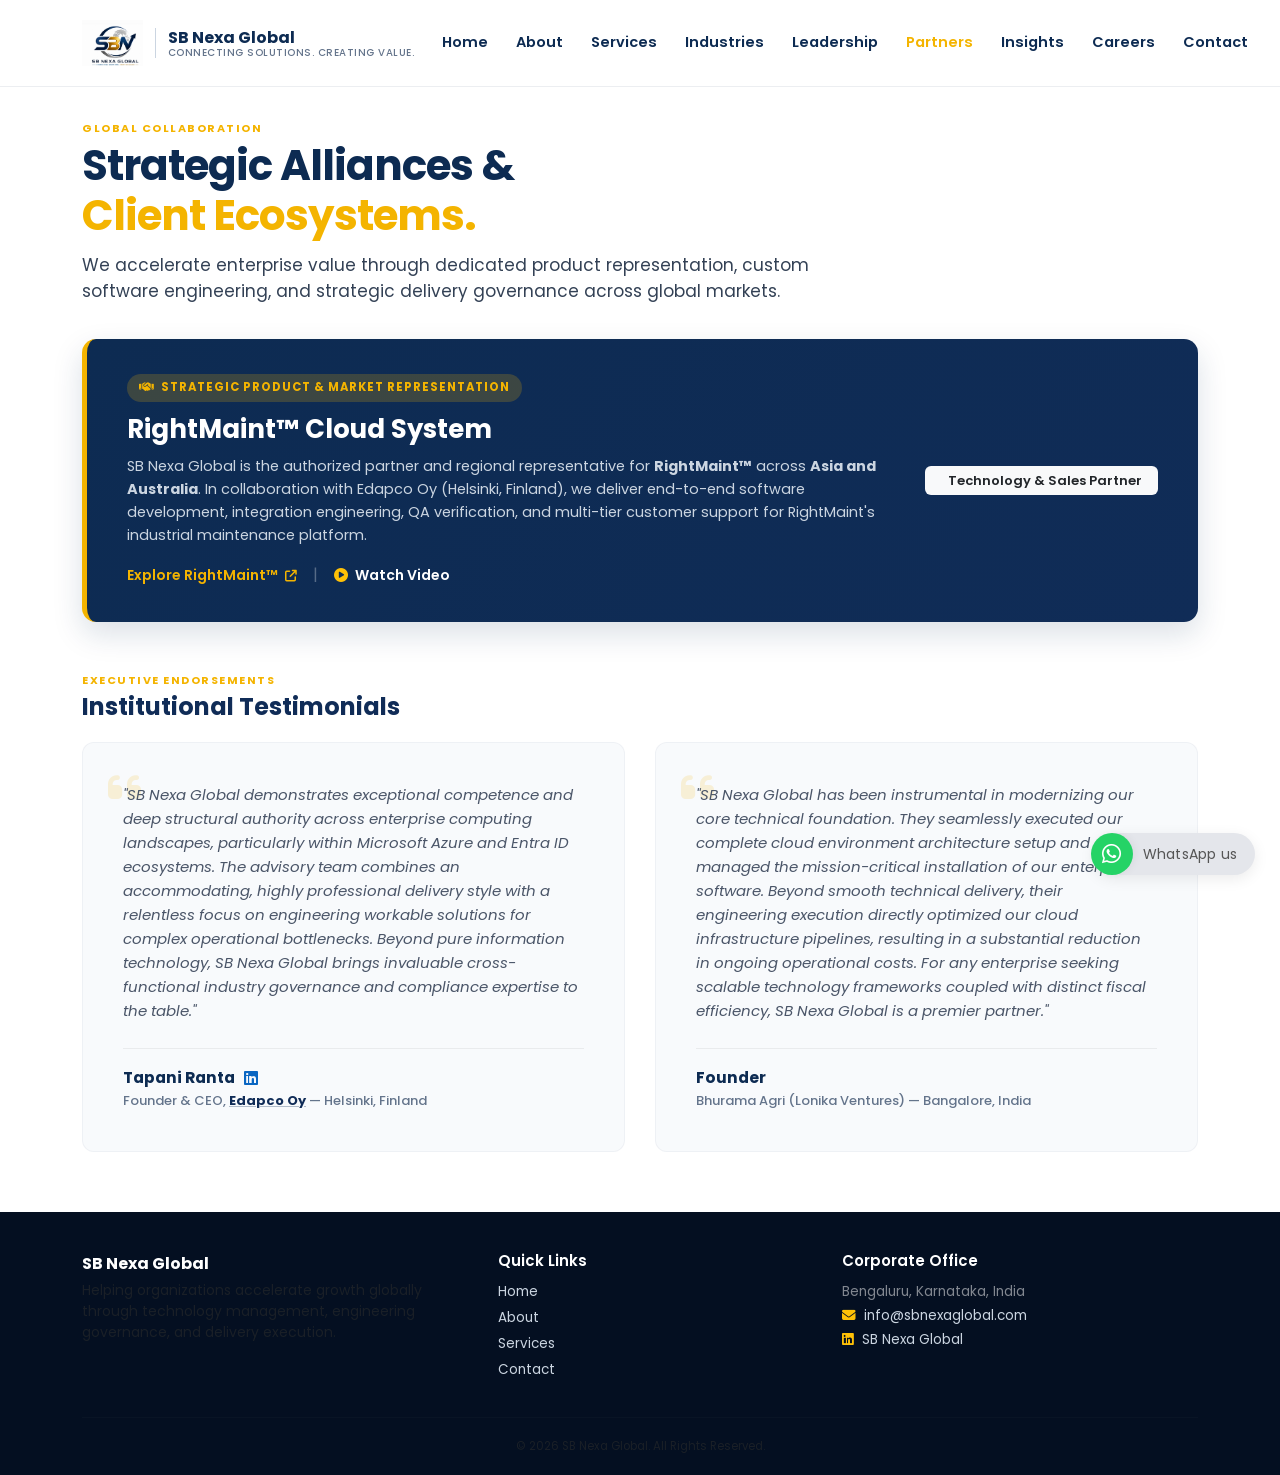
<file: partners.html>
<!DOCTYPE html>
<html lang="en">
<head>
    <meta charset="UTF-8">
    <meta name="viewport" content="width=device-width, initial-scale=1">
    <title>Clients &amp; Partners | SB Nexa Global</title>
    <meta name="description" content="Explore strategic technology alliances, RightMaint™ partnership, and institutional testimonials from SB Nexa Global.">
    
    <link rel="preconnect" href="https://fonts.googleapis.com">
    <link href="https://fonts.googleapis.com/css2?family=Poppins:wght@300;400;500;600;700&display=swap" rel="stylesheet">
    <link href="https://cdn.jsdelivr.net/npm/bootstrap@5.3.7/dist/css/bootstrap.min.css" rel="stylesheet">
    <link rel="stylesheet" href="https://cdnjs.cloudflare.com/ajax/libs/font-awesome/6.6.0/css/all.min.css">
    <link rel="stylesheet" href="css/style.css">
    
    <style>
        .partners-wrapper {
            padding: 120px 0 60px 0;
            background: #ffffff;
            min-height: calc(100vh - 280px);
        }
        
        /* Strategic Partnership Section */
        .strategic-alliance-card {
            background: linear-gradient(135deg, #0d2b52 0%, #102c57 100%);
            border-radius: 14px;
            padding: 35px 40px;
            color: #ffffff;
            margin-top: 35px;
            margin-bottom: 50px;
            box-shadow: 0 12px 30px rgba(16, 44, 87, 0.15);
            border-left: 5px solid #f4b400;
        }
        .alliance-badge {
            background: rgba(244, 180, 0, 0.2);
            color: #f4b400;
            font-size: 11.5px;
            font-weight: 700;
            letter-spacing: 1px;
            text-transform: uppercase;
            padding: 5px 12px;
            border-radius: 20px;
            display: inline-block;
            margin-bottom: 12px;
        }
        .alliance-title {
            font-size: 26px;
            font-weight: 700;
            color: #ffffff;
            margin-bottom: 10px;
        }
        .alliance-desc {
            font-size: 14.5px;
            color: #cbd5e1;
            line-height: 1.6;
            margin-bottom: 16px;
        }
        .partner-ext-link {
            color: #f4b400;
            text-decoration: none;
            font-weight: 600;
            font-size: 14px;
            transition: color 0.2s ease;
        }
        .partner-ext-link:hover {
            color: #ffffff;
            text-decoration: underline;
        }

        /* Testimonials Grid */
        .testimonial-grid {
            display: grid;
            grid-template-columns: repeat(2, 1fr);
            gap: 30px;
            margin-top: 20px;
        }
        .testimonial-card {
            background: #f8fafc;
            border-radius: 12px;
            border: 1px solid rgba(13, 43, 82, 0.04);
            padding: 40px;
            display: flex;
            flex-direction: column;
            justify-content: space-between;
            position: relative;
            transition: all 0.25s ease;
            height: 100%;
        }
        .testimonial-card:hover {
            background: #ffffff;
            transform: translateY(-4px);
            border-color: var(--primary-gold);
            box-shadow: 0 15px 30px rgba(13, 43, 82, 0.06);
        }
        .quote-icon {
            font-size: 38px;
            color: rgba(244, 180, 0, 0.15);
            position: absolute;
            top: 25px;
            left: 25px;
        }
        .testimonial-text {
            font-size: 15px;
            color: #4a5568;
            line-height: 1.6;
            font-style: italic;
            position: relative;
            z-index: 2;
            margin-bottom: 25px;
        }
        .client-profile {
            border-top: 1px solid rgba(0, 0, 0, 0.06);
            padding-top: 20px;
            display: flex;
            align-items: center;
            gap: 15px;
        }
        .client-info h5 {
            font-size: 15.5px;
            font-weight: 700;
            color: var(--navy-text);
            margin-bottom: 3px;
        }
        .client-info p {
            font-size: 13px;
            color: #64748b;
            margin: 0;
            font-weight: 500;
        }
        .partner-name-link {
            color: var(--navy-text);
            text-decoration: none;
            transition: color 0.2s ease;
        }
        .partner-name-link:hover {
            color: #0a66c2;
            text-decoration: underline;
        }
        .linkedin-badge {
            color: #0a66c2;
            font-size: 1rem;
            margin-left: 6px;
            vertical-align: middle;
            text-decoration: none;
        }
        .linkedin-badge:hover {
            color: #004182;
        }
        .partner-link {
            color: #102c57;
            font-weight: 700;
            text-decoration: underline;
            text-decoration-color: rgba(16, 44, 87, 0.3);
            transition: color 0.2s ease, text-decoration-color 0.2s ease;
        }
        .partner-link:hover {
            color: #0a66c2;
            text-decoration-color: #0a66c2;
        }
        @media(max-width: 991px) {
            .testimonial-grid {
                grid-template-columns: 1fr;
                gap: 24px;
            }
            .strategic-alliance-card {
                padding: 25px;
            }
        }
    </style>
</head>
<body>

    <!-- Navigation Bar -->
    <nav class="navbar navbar-expand-lg fixed-top">
        <div class="container">
            <a class="navbar-brand" href="index.html">
                <img src="images/logo.png" alt="SB Nexa Global Logo">
                <div class="brand-text-block">
                    <span class="brand-title">SB Nexa Global</span>
                    <span class="brand-tagline">Connecting Solutions. Creating Value.</span>
                </div>
            </a>
            <button class="navbar-toggler" type="button" data-bs-toggle="collapse" data-bs-target="#navbarNav">
                <span class="navbar-toggler-icon" style="filter: invert(1);"></span>
            </button>
            <div class="collapse navbar-collapse" id="navbarNav">
                <ul class="navbar-nav">
                    <li class="nav-item"><a class="nav-link" href="index.html">Home</a></li>
                    <li class="nav-item"><a class="nav-link" href="about.html">About</a></li>
                    <li class="nav-item"><a class="nav-link" href="services.html">Services</a></li>
                    <li class="nav-item"><a class="nav-link" href="industries.html">Industries</a></li>
                    <li class="nav-item"><a class="nav-link" href="leadership.html">Leadership</a></li>
                    <li class="nav-item"><a class="nav-link active" href="partners.html">Partners</a></li>
                    <li class="nav-item"><a class="nav-link" href="insights.html">Insights</a></li>
                    <li class="nav-item"><a class="nav-link" href="careers.html">Careers</a></li>
                    <li class="nav-item"><a class="nav-link" href="contact.html">Contact</a></li>
                </ul>
            </div>
        </div>
    </nav>

    <!-- Partners Content Section -->
    <section class="partners-wrapper">
        <div class="container">
            
            <div class="row">
                <div class="col-lg-8">
                    <span class="section-tagline">GLOBAL COLLABORATION</span>
                    <h1 class="hero-title" style="font-size: 42px; margin-bottom: 12px;">Strategic Alliances &amp;<br><span>Client Ecosystems.</span></h1>
                    <p class="hero-lead" style="font-size: 17px; margin-bottom: 0; max-width: 750px;">
                        We accelerate enterprise value through dedicated product representation, custom software engineering, and strategic delivery governance across global markets.
                    </p>
                </div>
            </div>

            <!-- Strategic Alliance Spotlight: RightMaint™ / Edapco Oy -->
            <div class="strategic-alliance-card">
                <div class="row align-items-center">
                    <div class="col-lg-9">
                        <span class="alliance-badge"><i class="fa-solid fa-handshake me-1"></i> Strategic Product &amp; Market Representation</span>
                        <h3 class="alliance-title">RightMaint™ Cloud System </h3>
                        <p class="alliance-desc">
                            SB Nexa Global is the authorized partner and regional representative for <strong>RightMaint™</strong> across <strong>Asia and Australia</strong>. In collaboration with Edapco Oy (Helsinki, Finland), we deliver end-to-end software development, integration engineering, QA verification, and multi-tier customer support for RightMaint's industrial maintenance platform.
                        </p>

                <div class="d-flex align-items-center flex-wrap gap-3 mt-2">
                    <a href="https://www.rightmaint.fi" target="_blank" rel="noopener noreferrer" class="partner-ext-link">
                    Explore RightMaint™ <i class="fa-solid fa-arrow-up-right-from-square ms-1" style="font-size: 12px;"></i>
                    </a>
                    <span style="color: rgba(255, 255, 255, 0.3);">|</span>
                        <a href="documents/videos/Final_RightMaint_SB_Nexa_Global.mp4" target="_blank" rel="noopener noreferrer" class="partner-ext-link" style="color: #ffffff;">
                        <i class="fa-solid fa-circle-play me-1 text-warning"></i> Watch Video
                    </a>
                </div>
                        
                    </div>
                    <div class="col-lg-3 text-lg-end mt-3 mt-lg-0">
                        <span class="badge bg-light text-dark px-3 py-2 fw-semibold" style="font-size: 13px;">
                            <i class="fa-solid fa-cloud-gear me-1 text-primary"></i> Technology &amp; Sales Partner
                        </span>
                    </div>
                </div>
            </div>

            <!-- Testimonials Heading -->
            <div class="mb-2">
                <span class="section-tagline">EXECUTIVE ENDORSEMENTS</span>
                <h3 class="fw-bold" style="font-size: 24px; color: #102c57;">Institutional Testimonials</h3>
            </div>

            <!-- B2B Testimonials Layout -->
            <div class="testimonial-grid">
                
                <!-- Testimonial 1: Edapco Oy -->
                <div class="testimonial-card">
                    <i class="fa-solid fa-quote-left quote-icon"></i>
                    <p class="testimonial-text">
                        "SB Nexa Global demonstrates exceptional competence and deep structural authority across enterprise computing landscapes, particularly within Microsoft Azure and Entra ID ecosystems. The advisory team combines an accommodating, highly professional delivery style with a relentless focus on engineering workable solutions for complex operational bottlenecks. Beyond pure information technology, SB Nexa Global brings invaluable cross-functional industry governance and compliance expertise to the table."
                    </p>
                    <div class="client-profile">
                        <div class="client-info">
                            <h5>
                                <a href="https://www.linkedin.com/in/tapani-ranta-7a94907" target="_blank" rel="noopener noreferrer" class="partner-name-link">
                                    Tapani Ranta
                                </a>
                                <a href="https://www.linkedin.com/in/tapani-ranta-7a94907" target="_blank" rel="noopener noreferrer" class="linkedin-badge" title="View LinkedIn Profile">
                                    <i class="fa-brands fa-linkedin"></i>
                                </a>
                            </h5>
                            <p>Founder &amp; CEO, <a href="https://www.edapco.fi" target="_blank" rel="noopener noreferrer" class="partner-link">Edapco Oy</a> — Helsinki, Finland</p>
                        </div>
                    </div>
                </div>

                <!-- Testimonial 2: Bhurama Agri -->
                <div class="testimonial-card">
                    <i class="fa-solid fa-quote-left quote-icon"></i>
                    <p class="testimonial-text">
                        "SB Nexa Global has been instrumental in modernizing our core technical foundation. They seamlessly executed our complete cloud environment architecture setup and managed the mission-critical installation of our enterprise software. Beyond smooth technical delivery, their engineering execution directly optimized our cloud infrastructure pipelines, resulting in a substantial reduction in ongoing operational costs. For any enterprise seeking scalable technology frameworks coupled with distinct fiscal efficiency, SB Nexa Global is a premier partner."
                    </p>
                    <div class="client-profile">
                        <div class="client-info">
                            <h5>Founder</h5>
                            <p>Bhurama Agri (Lonika Ventures) — Bangalore, India</p>
                        </div>
                    </div>
                </div>

            </div>

        </div>
    </section>

    <!-- Footer System -->
    <footer class="footer">
        <div class="container">
            <div class="row g-4">
                <div class="col-lg-4">
                    <p class="fw-bold text-white mb-1" style="font-size: 16px;">SB Nexa Global</p>
                    <p class="small text-muted mb-0">Helping organizations accelerate growth globally through technology management, engineering governance, and delivery execution.</p>
                </div>
                <div class="col-lg-4 ps-lg-5">
                    <h5>Quick Links</h5>
                    <ul class="footer-links" style="font-size: 13.5px; list-style: none; padding: 0;">
                        <li><a href="index.html">Home</a></li>
                        <li><a href="about.html">About</a></li>
                        <li><a href="services.html">Services</a></li>
                        <li><a href="contact.html">Contact</a></li>
                    </ul>
                </div>
                <div class="col-lg-4" style="font-size: 13.5px;">
                    <h5>Corporate Office</h5>
                    <p class="mb-1 text-white-50">Bengaluru, Karnataka, India</p>
                    <p class="mb-1"><i class="fa-solid fa-envelope me-2 text-warning"></i><a href="mailto:info@sbnexaglobal.com">info@sbnexaglobal.com</a></p>
                    <p><i class="fa-brands fa-linkedin me-2 text-warning"></i><a href="https://www.linkedin.com/company/sbnexaglobal" target="_blank" rel="noopener noreferrer">SB Nexa Global</a></p>
                </div>
            </div>
            <hr>
            <div class="text-center text-muted small" style="font-size: 11.5px;">
                <p class="mb-0">&copy; 2026 SB Nexa Global. All Rights Reserved.</p>
            </div>
        </div>
    </footer>

    <!-- Floating Corporate WhatsApp Widget -->
    <a href="https://wa.me/919901971201?text=Hi%20Suresh,%20I%20visited%20your%20website%20and%20would%20like%20to%20discuss%20your%20consulting%20services." 
       class="whatsapp-chat-widget" 
       target="_blank" 
       rel="noopener noreferrer" 
       title="Chat with us on WhatsApp">
        <i class="fa-brands fa-whatsapp"></i>
        <span>WhatsApp us</span>
    </a>

    <script src="https://cdn.jsdelivr.net/npm/bootstrap@5.3.7/dist/js/bootstrap.bundle.min.js"></script>
    <script src="js/main.js"></script>
</body>
</html>
</file>
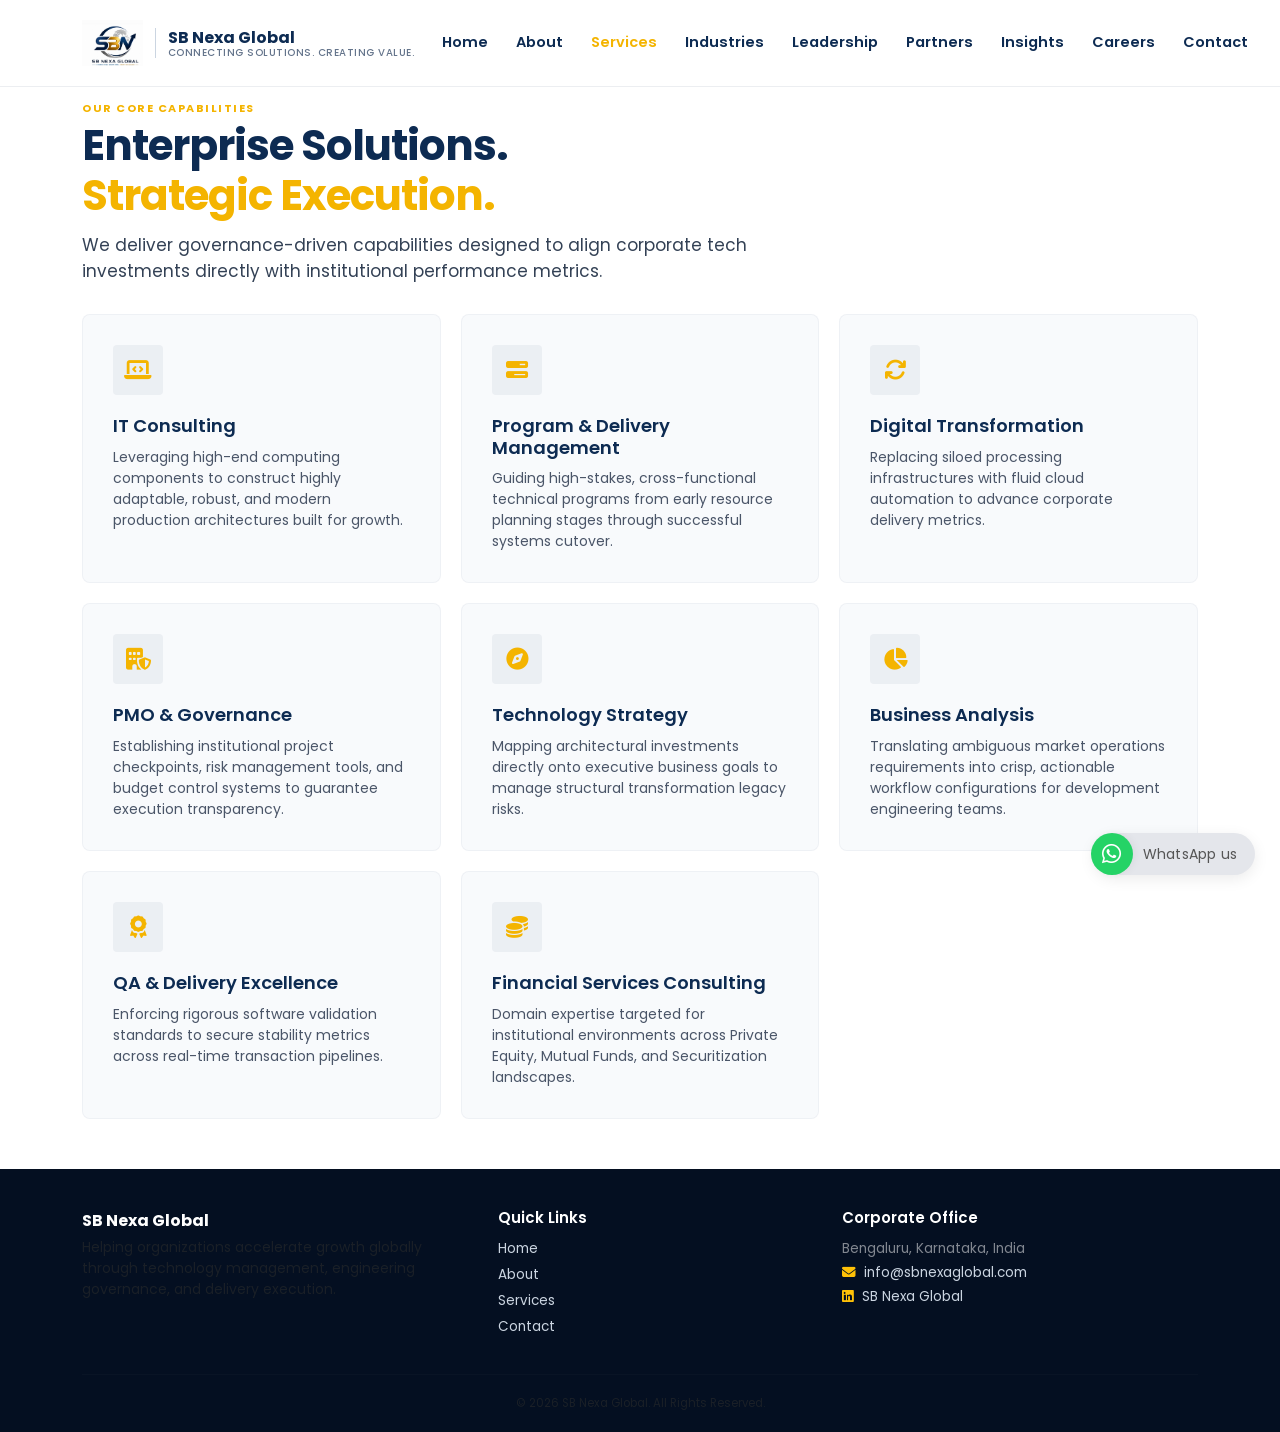
<file: services.html>
<!DOCTYPE html>
<html lang="en">
<head>
    <meta charset="UTF-8">
    <meta name="viewport" content="width=device-width, initial-scale=1">
    <title>Our Services | SB Nexa Global</title>
    <meta name="description" content="Explore our technical delivery frameworks and corporate governance services including IT Consulting, PMO Strategy, and Digital Transformation.">
    
    <link rel="preconnect" href="https://fonts.googleapis.com">
    <link href="https://fonts.googleapis.com/css2?family=Poppins:wght@300;400;500;600;700&display=swap" rel="stylesheet">
    <link href="https://cdn.jsdelivr.net/npm/bootstrap@5.3.7/dist/css/bootstrap.min.css" rel="stylesheet">
    <link rel="stylesheet" href="https://cdnjs.cloudflare.com/ajax/libs/font-awesome/6.6.0/css/all.min.css">
    <link rel="stylesheet" href="css/style.css">
    
    <style>
        .services-wrapper {
            padding: 100px 0 50px 0;
            background: #ffffff;
        }
        .services-grid {
            display: grid;
            grid-template-columns: repeat(3, 1fr);
            gap: 20px;
            margin-top: 30px;
        }
        .luxury-card {
            background: #f8fafc;
            padding: 30px;
            border-radius: 8px;
            border: 1px solid rgba(13, 43, 82, 0.04);
            transition: all 0.25s ease;
            height: 100%;
        }
        .luxury-card:hover {
            background: #ffffff;
            transform: translateY(-4px);
            border-color: var(--primary-gold);
            box-shadow: 0 15px 35px rgba(13, 43, 82, 0.06);
        }
        .luxury-card .card-icon {
            width: 50px;
            height: 50px;
            background: rgba(13, 43, 82, 0.05);
            border-radius: 4px;
            display: flex;
            align-items: center;
            justify-content: center;
            margin-bottom: 20px;
            transition: all 0.25s ease;
        }
        .luxury-card:hover .card-icon {
            background: var(--navy-text);
        }
        .luxury-card:hover .card-icon i {
            color: #ffffff;
        }
        .luxury-card i {
            font-size: 22px;
            color: var(--primary-gold);
        }
        .luxury-card h4 {
            font-size: 18px;
            font-weight: 600;
            color: var(--navy-text);
            margin-bottom: 10px;
        }
        .luxury-card p {
            font-size: 14px;
            color: #4a5568;
            margin: 0;
            line-height: 1.5;
        }
        @media(max-width: 991px) {
            .services-grid {
                grid-template-columns: repeat(2, 1fr);
            }
        }
        @media(max-width: 768px) {
            .services-grid {
                grid-template-columns: 1fr;
            }
        }
    </style>
</head>
<body>

    <!-- Navigation Bar -->
    <nav class="navbar navbar-expand-lg fixed-top">
        <div class="container">
            <a class="navbar-brand" href="index.html">
                <img src="images/logo.png" alt="SB Nexa Global Logo">
                <div class="brand-text-block">
                    <span class="brand-title">SB Nexa Global</span>
                    <span class="brand-tagline">Connecting Solutions. Creating Value.</span>
                </div>
            </a>
            <button class="navbar-toggler" type="button" data-bs-toggle="collapse" data-bs-target="#navbarNav">
                <span class="navbar-toggler-icon" style="filter: invert(1);"></span>
            </button>
            <div class="collapse navbar-collapse" id="navbarNav">
                <ul class="navbar-nav">
                    <li class="nav-item"><a class="nav-link" href="index.html">Home</a></li>
                    <li class="nav-item"><a class="nav-link" href="about.html">About</a></li>
                    <li class="nav-item"><a class="nav-link active" href="services.html">Services</a></li>
                    <li class="nav-item"><a class="nav-link" href="industries.html">Industries</a></li>
                    <li class="nav-item"><a class="nav-link" href="leadership.html">Leadership</a></li>
                    <li class="nav-item"><a class="nav-link" href="partners.html">Partners</a></li>
                    <li class="nav-item"><a class="nav-link" href="insights.html">Insights</a></li>
                    <li class="nav-item"><a class="nav-link" href="careers.html">Careers</a></li>
                    <li class="nav-item"><a class="nav-link" href="contact.html">Contact</a></li>
                </ul>
            </div>
        </div>
    </nav>

    <!-- Services Section -->
    <section class="services-wrapper">
        <div class="container">
            
            <div class="row">
                <div class="col-lg-8">
                    <span class="section-tagline">OUR CORE CAPABILITIES</span>
                    <h1 class="hero-title" style="font-size: 42px; margin-bottom: 12px;">Enterprise Solutions.<br><span>Strategic Execution.</span></h1>
                    <p class="hero-lead" style="font-size: 17px; margin-bottom: 0; max-width: 700px;">
                        We deliver governance-driven capabilities designed to align corporate tech investments directly with institutional performance metrics.
                    </p>
                </div>
            </div>

            <!-- 8 Core Capabilities Dashboard Grid -->
            <div class="services-grid">
                
                <!-- 1. IT Consulting -->
                <div class="luxury-card">
                    <div class="card-icon"><i class="fa-solid fa-laptop-code"></i></div>
                    <h4>IT Consulting</h4>
                    <p>Leveraging high-end computing components to construct highly adaptable, robust, and modern production architectures built for growth.</p>
                </div>

                <!-- 2. Program & Delivery Management -->
                <div class="luxury-card">
                    <div class="card-icon"><i class="fa-solid fa-bars-progress"></i></div>
                    <h4>Program &amp; Delivery Management</h4>
                    <p>Guiding high-stakes, cross-functional technical programs from early resource planning stages through successful systems cutover.</p>
                </div>

                <!-- 3. Digital Transformation -->
                <div class="luxury-card">
                    <div class="card-icon"><i class="fa-solid fa-arrows-rotate"></i></div>
                    <h4>Digital Transformation</h4>
                    <p>Replacing siloed processing infrastructures with fluid cloud automation to advance corporate delivery metrics.</p>
                </div>

                <!-- 4. PMO & Governance -->
                <div class="luxury-card">
                    <div class="card-icon"><i class="fa-solid fa-building-shield"></i></div>
                    <h4>PMO &amp; Governance</h4>
                    <p>Establishing institutional project checkpoints, risk management tools, and budget control systems to guarantee execution transparency.</p>
                </div>

                <!-- 5. Technology Strategy -->
                <div class="luxury-card">
                    <div class="card-icon"><i class="fa-solid fa-compass"></i></div>
                    <h4>Technology Strategy</h4>
                    <p>Mapping architectural investments directly onto executive business goals to manage structural transformation legacy risks.</p>
                </div>

                <!-- 6. Business Analysis -->
                <div class="luxury-card">
                    <div class="card-icon"><i class="fa-solid fa-chart-pie"></i></div>
                    <h4>Business Analysis</h4>
                    <p>Translating ambiguous market operations requirements into crisp, actionable workflow configurations for development engineering teams.</p>
                </div>

                <!-- 7. QA & Delivery Excellence -->
                <div class="luxury-card">
                    <div class="card-icon"><i class="fa-solid fa-award"></i></div>
                    <h4>QA &amp; Delivery Excellence</h4>
                    <p>Enforcing rigorous software validation standards to secure stability metrics across real-time transaction pipelines.</p>
                </div>

                <!-- 8. Financial Services Consulting -->
                <div class="luxury-card">
                    <div class="card-icon"><i class="fa-solid fa-coins"></i></div>
                    <h4>Financial Services Consulting</h4>
                    <p>Domain expertise targeted for institutional environments across Private Equity, Mutual Funds, and Securitization landscapes.</p>
                </div>

            </div>

        </div>
    </section>

    <!-- Footer System -->
    <footer class="footer">
        <div class="container">
            <div class="row g-4">
                <div class="col-lg-4">
                    <p class="fw-bold text-white mb-1" style="font-size: 16px;">SB Nexa Global</p>
                    <p class="small text-muted mb-0">Helping organizations accelerate growth globally through technology management, engineering governance, and delivery execution.</p>
                </div>
                <div class="col-lg-4 ps-lg-5">
                    <h5>Quick Links</h5>
                    <ul class="footer-links" style="font-size: 13.5px; list-style: none; padding: 0;">
                        <li><a href="index.html">Home</a></li>
                        <li><a href="about.html">About</a></li>
                        <li><a href="services.html">Services</a></li>
                        <li><a href="contact.html">Contact</a></li>
                    </ul>
                </div>
                <div class="col-lg-4" style="font-size: 13.5px;">
                    <h5>Corporate Office</h5>
                    <p class="mb-1 text-white-50">Bengaluru, Karnataka, India</p>
                    <p class="mb-1"><i class="fa-solid fa-envelope me-2 text-warning"></i><a href="mailto:info@sbnexaglobal.com">info@sbnexaglobal.com</a></p>
                    <p><i class="fa-brands fa-linkedin me-2 text-warning"></i><a href="https://www.linkedin.com/company/sbnexaglobal" target="_blank">SB Nexa Global</a></p>
                </div>
            </div>
            <hr>
            <div class="text-center text-muted small" style="font-size: 11.5px;">
                <p class="mb-0">&copy; 2026 SB Nexa Global. All Rights Reserved.</p>
            </div>
        </div>
    </footer>

    <script src="https://cdn.jsdelivr.net/npm/bootstrap@5.3.7/dist/js/bootstrap.bundle.min.js"></script>
    <script src="js/main.js"></script>

 <!-- Floating Corporate WhatsApp Widget -->
  <a href="https://wa.me/919901971201?text=Hi%20Suresh,%20I%20visited%20your%20website%20and%20would%20like%20to%20discuss%20your%20consulting%20services." 
       class="whatsapp-chat-widget" 
       target="_blank" 
       rel="noopener noreferrer" 
       title="Chat with us on WhatsApp">
        <i class="fa-brands fa-whatsapp"></i>
        <span>WhatsApp us</span>
    </a>

    <script src="https://cdn.jsdelivr.net/npm/bootstrap@5.3.7/dist/js/bootstrap.bundle.min.js"></script>
    <script src="js/main.js"></script>
    
</body>
</html>
</file>
<file: css/style.css>
/* ==========================================
   SB Nexa Global - Compact Executive Layout
========================================== */

:root {
    --primary-gold: #f4b400;
    --primary-hover: #e0a300;
    --navy-text: #0d2b52;
    --navy-deep: #081f3f;
    --text-dark: #1e293b;
    --text-light: #64748b;
    --bg-clean: #ffffff;
    --bg-light-accent: #f8fafc;
}

* {
    margin: 0;
    padding: 0;
    box-sizing: border-box;
}

html {
    scroll-behavior: smooth;
}

body {
    font-family: 'Poppins', sans-serif;
    color: var(--text-dark);
    background: var(--bg-clean);
    line-height: 1.5;
}

/* ==========================
   Navigation Header Customization
========================== */
.navbar {
    background: #ffffff;
    padding: 10px 0;
    border-bottom: 1px solid rgba(13, 43, 82, 0.08);
    z-index: 1030;
}

.navbar-brand {
    display: flex;
    align-items: center;
    text-decoration: none;
}

.navbar-brand img {
    height: 46px;
    object-fit: contain;
    margin-right: 12px;
}

.brand-text-block {
    display: flex;
    flex-direction: column;
    justify-content: center;
    border-left: 1px solid #cbd5e1;
    padding-left: 12px;
}

.brand-title {
    font-size: 16px;
    font-weight: 700;
    color: var(--navy-text);
    line-height: 1.2;
}

.brand-tagline {
    font-size: 10px;
    font-weight: 500;
    color: var(--text-light);
    line-height: 1.1;
    text-transform: uppercase;
    letter-spacing: 0.5px;
}

.navbar-nav {
    width: 100%;
    display: flex;
    justify-content: flex-end;
    align-items: center;
    gap: 4px;
}

.nav-link {
    color: var(--navy-text) !important;
    font-weight: 600;
    font-size: 14.5px;
    padding: 6px 12px !important;
}

.nav-link:hover, .nav-link.active {
    color: var(--primary-gold) !important;
}

/* ==========================
   Ultra-Tight Hero Block System
========================== */
.hero {
    background: linear-gradient(135deg, #fdfdfd 0%, #f1f5f9 100%);
    color: var(--navy-text);
    padding: 100px 0 35px 0; /* Tight spacing directly beneath menu */
}

.hero-title {
    font-size: 48px;
    font-weight: 700;
    line-height: 1.2;
    color: var(--navy-text);
    margin-bottom: 12px;
    letter-spacing: -1px;
}

.hero-title span {
    color: var(--primary-gold);
}

.hero-lead {
    font-size: 18px;
    color: #334155;
    max-width: 750px;
    margin-bottom: 20px;
    line-height: 1.5;
}

/* ==========================
   Buttons Framework
========================== */
.btn {
    padding: 10px 28px;
    border-radius: 4px;
    font-weight: 600;
    font-size: 14px;
    transition: all 0.2s ease;
}

.btn-primary {
    background: var(--navy-text);
    border: none;
    color: #ffffff;
}

.btn-primary:hover {
    background: var(--navy-deep);
}

.btn-outline-light {
    border: 1px solid var(--navy-text);
    color: var(--navy-text);
    background: transparent;
}

.btn-outline-light:hover {
    background: var(--navy-text);
    color: #ffffff;
}

/* ==========================
   Globally Shrinking Section Gaps
========================== */
.about-home, .services-home, .industries-home, .why-us, .stats-section, .founder-section, .contact-preview {
    padding: 35px 0; /* All major section gaps completely compressed */
}

.about-home { background: var(--bg-clean); }
.services-home { background: var(--bg-light-accent); }
.industries-home { background: var(--bg-clean); }
.why-us { background: var(--bg-light-accent); }
.founder-section { background: var(--bg-clean); }

.section-tagline {
    display: block;
    font-size: 11px;
    font-weight: 700;
    letter-spacing: 1.5px;
    color: var(--primary-gold);
    margin-bottom: 4px;
    text-transform: uppercase;
}

.section-title {
    font-size: 28px;
    font-weight: 700;
    color: var(--navy-text);
    margin-bottom: 12px;
}

/* Service Presentation Cards */
.service-card {
    background: #ffffff;
    padding: 24px 20px;
    border-radius: 8px;
    border: 1px solid rgba(13, 43, 82, 0.05);
    height: 100%;
}

.service-card i {
    font-size: 24px;
    color: var(--primary-gold);
    margin-bottom: 10px;
}

.service-card h4 {
    font-size: 17px;
    color: var(--navy-text);
    font-weight: 600;
    margin-bottom: 8px;
}

.service-card p {
    font-size: 14px;
    color: #4a5568;
    margin: 0;
}

/* Industry Display Cards */
.industry-card {
    background: #ffffff;
    padding: 20px;
    text-align: center;
    border-radius: 8px;
    border: 1px solid rgba(13, 43, 82, 0.05);
    height: 100%;
    display: flex;
    flex-direction: column;
    align-items: center;
    justify-content: center;
}

.industry-card i {
    font-size: 24px;
    color: var(--primary-gold);
    margin-bottom: 8px;
}

.industry-card h5 {
    font-size: 14.5px;
    font-weight: 600;
    color: var(--navy-text);
    margin: 0;
}

/* Why Choose Us Modules */
.why-list {
    list-style: none;
    padding: 0;
    margin: 0;
}
.why-list li {
    margin-bottom: 8px;
    font-size: 15px;
    display: flex;
    align-items: center;
}
.why-list i {
    color: var(--primary-gold);
    margin-right: 10px;
}
.why-box {
    background: #ffffff;
    padding: 25px;
    border-radius: 8px;
    border-left: 4px solid var(--primary-gold);
}

/* Analytics Stats Bar */
.stats-section {
    background: var(--navy-text);
    color: #ffffff;
}
.stat-box h2 {
    color: var(--primary-gold);
    font-weight: 700;
    font-size: 32px;
    margin-bottom: 2px;
}
.stat-box p {
    font-size: 12px;
    margin: 0;
    color: rgba(255,255,255,0.7);
}

/* Contact CTA Block */
.contact-preview {
    background: var(--navy-deep);
    color: #ffffff;
    text-align: center;
}

/* Footer layout rules */
.footer {
    background: #040f21;
    color: #cbd5e1;
    padding: 40px 0 20px;
}
.footer h5 {
    color: #ffffff;
    margin-bottom: 12px;
    font-weight: 600;
    font-size: 15px;
}
.footer-links {
    list-style: none;
    padding: 0;
}
.footer-links li {
    margin-bottom: 6px;
}
.footer-links a, .footer a {
    color: #cbd5e1;
    text-decoration: none;
}
.footer-links a:hover, .footer a:hover {
    color: var(--primary-gold);
}
.footer hr {
    margin: 20px 0;
    border-color: rgba(255, 255, 255, 0.08);
}

/* ==========================================
   Refined Premium WhatsApp Widget (Full Code)
========================================== */
.whatsapp-chat-widget {
    position: fixed;
    bottom: 25px;
    right: 25px;
    background: #e4e6eb;
    color: #4a4a4a;   
    padding: 0 18px 0 0; 
    height: 42px;         
    border-radius: 30px;
    display: flex;
    align-items: center;
    gap: 10px;
    font-size: 14px;      
    font-weight: 400;     
    letter-spacing: 0.2px;
    box-shadow: 0 4px 15px rgba(0, 0, 0, 0.08);
    transition: all 0.2s ease-in-out;
    z-index: 9999;
    text-decoration: none;
    font-family: 'Poppins', sans-serif;
}

.whatsapp-chat-widget i {
    background: #25d366;
    color: #ffffff;
    width: 42px;          
    height: 42px;         
    border-radius: 50%;
    display: flex;
    align-items: center;
    justify-content: center;
    font-size: 22px;      
    margin-left: -2px; 
    box-shadow: 2px 0 8px rgba(0, 0, 0, 0.05);
}

.whatsapp-chat-widget span {
    color: #555555; 
}

.whatsapp-chat-widget:hover {
    color: #111111;
    background: #dbdee3; 
    transform: translateY(-2px);
    box-shadow: 0 6px 20px rgba(0, 0, 0, 0.15);
}

@media (max-width: 768px) {
    .whatsapp-chat-widget {
        bottom: 20px;
        right: 20px;
        padding: 0;
        width: 42px;
        height: 42px;
        background: transparent;
        box-shadow: none;
    }
    .whatsapp-chat-widget span {
        display: none; 
    }
    .whatsapp-chat-widget i {
        margin-left: 0;
        box-shadow: 0 4px 12px rgba(37, 211, 102, 0.3);
    }
}

/* ==========================================================================
   Top News Ticker & Fixed Navigation Alignment
   ========================================================================== */
.top-news-bar {
    position: fixed;
    top: 0;
    left: 0;
    right: 0;
    height: 38px;
    background: #0a192f;
    color: #e2e8f0;
    font-size: 13px;
    display: flex;
    align-items: center;
    overflow: hidden;
    border-bottom: 1px solid rgba(244, 180, 0, 0.25);
    z-index: 1035;
}

/* Offset the navbar so it sits directly beneath the news bar */
.navbar.fixed-top {
    top: 0;
}

.news-label {
    background: #f4b400;
    color: #0d2b52;
    font-weight: 700;
    font-size: 11px;
    letter-spacing: 0.8px;
    text-transform: uppercase;
    padding: 0 14px;
    height: 100%;
    display: flex;
    align-items: center;
    white-space: nowrap;
    z-index: 2;
    box-shadow: 4px 0 10px rgba(0, 0, 0, 0.15);
}

.ticker-wrap {
    flex: 1;
    overflow: hidden;
    white-space: nowrap;
}

.ticker-move {
    display: inline-block;
    white-space: nowrap;
    padding-left: 100%;
    animation: tickerAnim 28s linear infinite;
}

.ticker-move:hover {
    animation-play-state: paused;
    cursor: pointer;
}

.ticker-item {
    display: inline-block;
    padding: 0 20px;
    color: #f8fafc;
}

.ticker-item a {
    color: #f4b400;
    text-decoration: underline;
    font-weight: 600;
    margin-left: 6px;
}

.ticker-item a:hover {
    color: #ffffff;
}

@keyframes tickerAnim {
    0% { transform: translate3d(0, 0, 0); }
    100% { transform: translate3d(-100%, 0, 0); }
}
</file>
